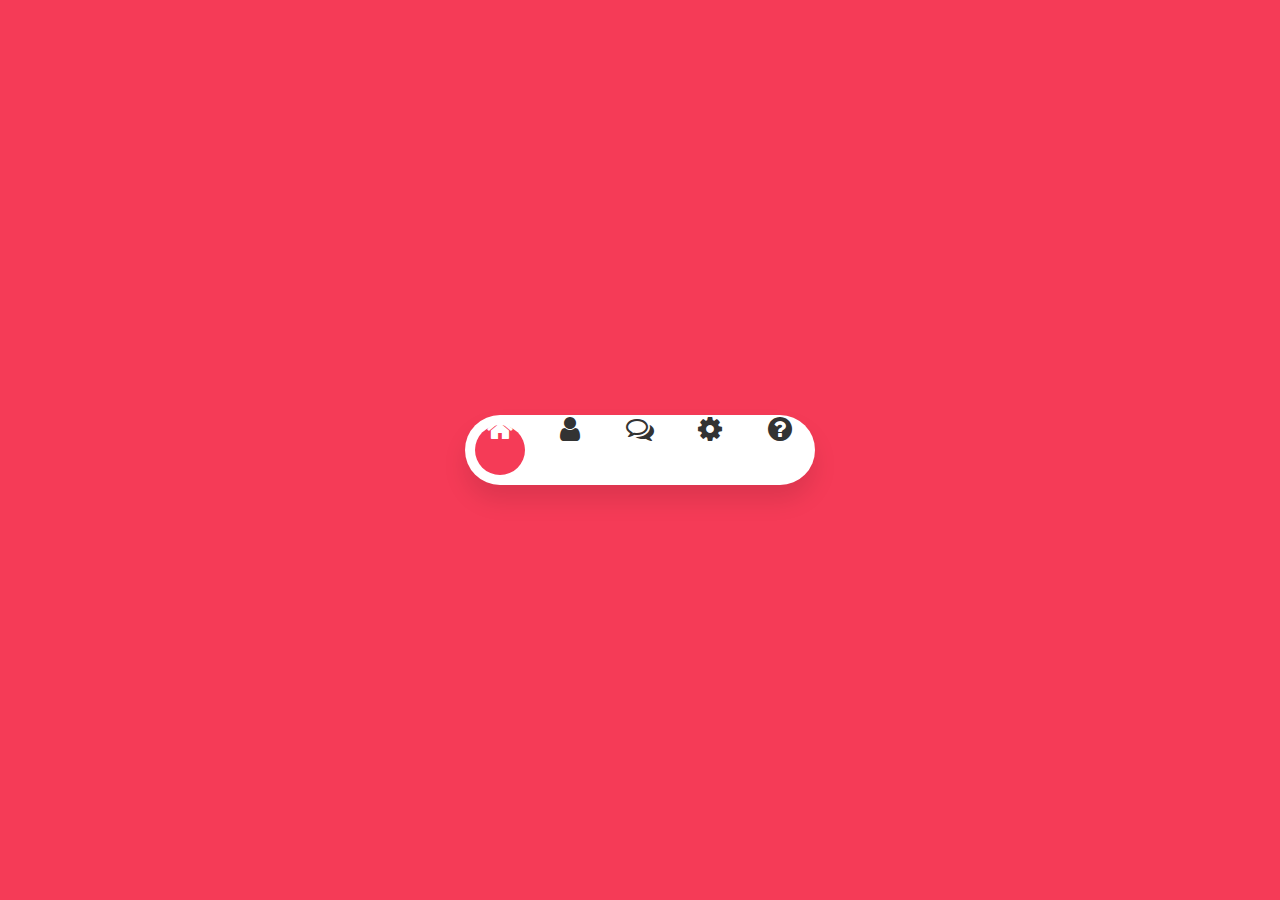
<file: Animated Menu Indicator using CSS & Javascript/index.html>
<html>
<head>
  <meta charset="UTF-8">
  <meta name="viewport" content="width=device-width, initial-scale=1">
  <title>Creative CSS Navigation</title>
  <link rel="stylesheet" href="https://stackpath.bootstrapcdn.com/font-awesome/4.7.0/css/font-awesome.min.css" integrity="sha384-wvfXpqpZZVQGK6TAh5PVlGOfQNHSoD2xbE+QkPxCAFlNEevoEH3Sl0sibVcOQVnN" crossorigin="anonymous">
  <link rel="stylesheet" type="text/css" href="style.css">
</head>
<body>
  <div class="navigation">
    <ul>
      <li class="list active" data-color="#f53b57">
        <a href="#">
          <span class="icon"><i class="fa fa-home" aria-hidden="true"></i></span>
          <span class=title>Home</span>
        </a>
      </li>
      <li class="list" data-color="#3c40c6">
        <a href="#">
          <span class="icon"><i class="fa fa-user" aria-hidden="true"></i></span>
          <span class=title>Profile</span>
        </a>
      </li>
      <li class="list" data-color="#05c46b">
        <a href="#">
          <span class="icon"><i class="fa fa-comments-o" aria-hidden="true"></i></span>
          <span class=title>Message</span>
        </a>
      </li>
      <li class="list" data-color="#0fbcf9">
        <a href="#">
          <span class="icon"><i class="fa fa-cog" aria-hidden="true"></i></span>
          <span class=title>Setting</span>
        </a>
      </li>
      <li class="list" data-color="#ffa801">
        <a href="#">
          <span class="icon"><i class="fa fa-question-circle" aria-hidden="true"></i></span>
          <span class=title>Help</span>
        </a>
      </li>
      <div class="indicator"></div>
    </ul>
  </div>
</body>
<script type="text/javascript">
 let list = document.querySelectorAll('.list');
 for (let i=0; i<list.length; i++){
  list[i].onmouseover = function(){
    let j=0;
    while (j < list.length){
      list[j++].className = 'list';
    }
    list[i].className = 'list active';
  }
}

list.forEach(elements=>{
  elements.addEventListener("mouseenter", function(event){
    let bg = document.querySelector('body');
    let color = event.target.getAttribute('data-color');
    bg.style.backgroundColor = color;
  })
})
</script>
</html>
</file>
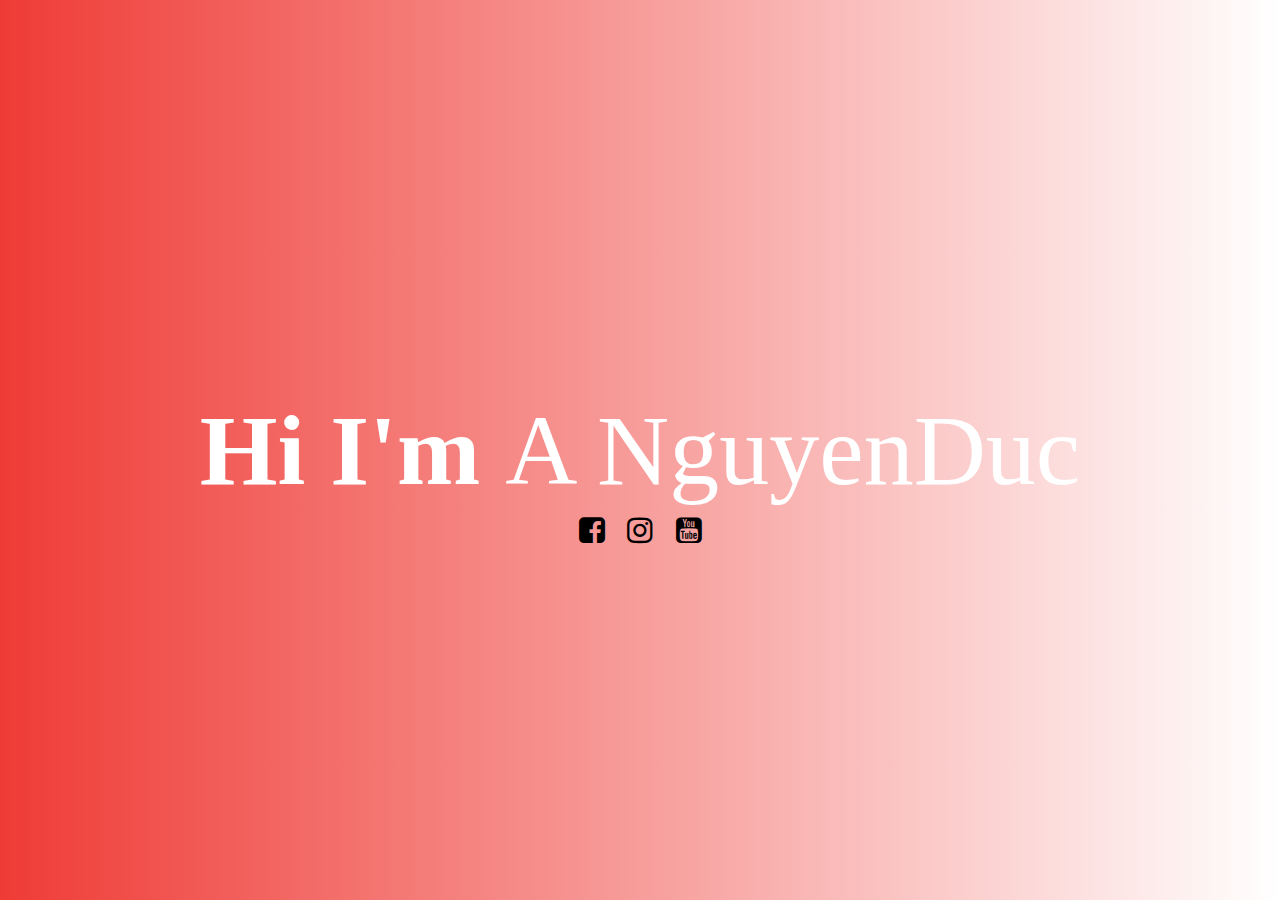
<file: ChangeText/index.html>
<!DOCTYPE html>
<html lang="en">
<head>
	<meta charset="UTF-8">
	<title>Change Text</title>
	<link rel="stylesheet" type="text/css" href="style.css">
	<link rel="stylesheet" type="text/css" href="https://cdnjs.cloudflare.com/ajax/libs/font-awesome/4.7.0/css/font-awesome.css">
</head>
<body>
	<section id="home">
		<h1>Hi I'm </h1>
		<div class="info">
			<span><i class="fa fa-facebook-square" aria-hidden="true"></i></span>
			<span><i class="fa fa-instagram" aria-hidden="true"></i></span>
			<span><i class="fa fa-youtube-square" aria-hidden="true"></i></span>
		</div>
	</section>
</body>
</html>
</file>
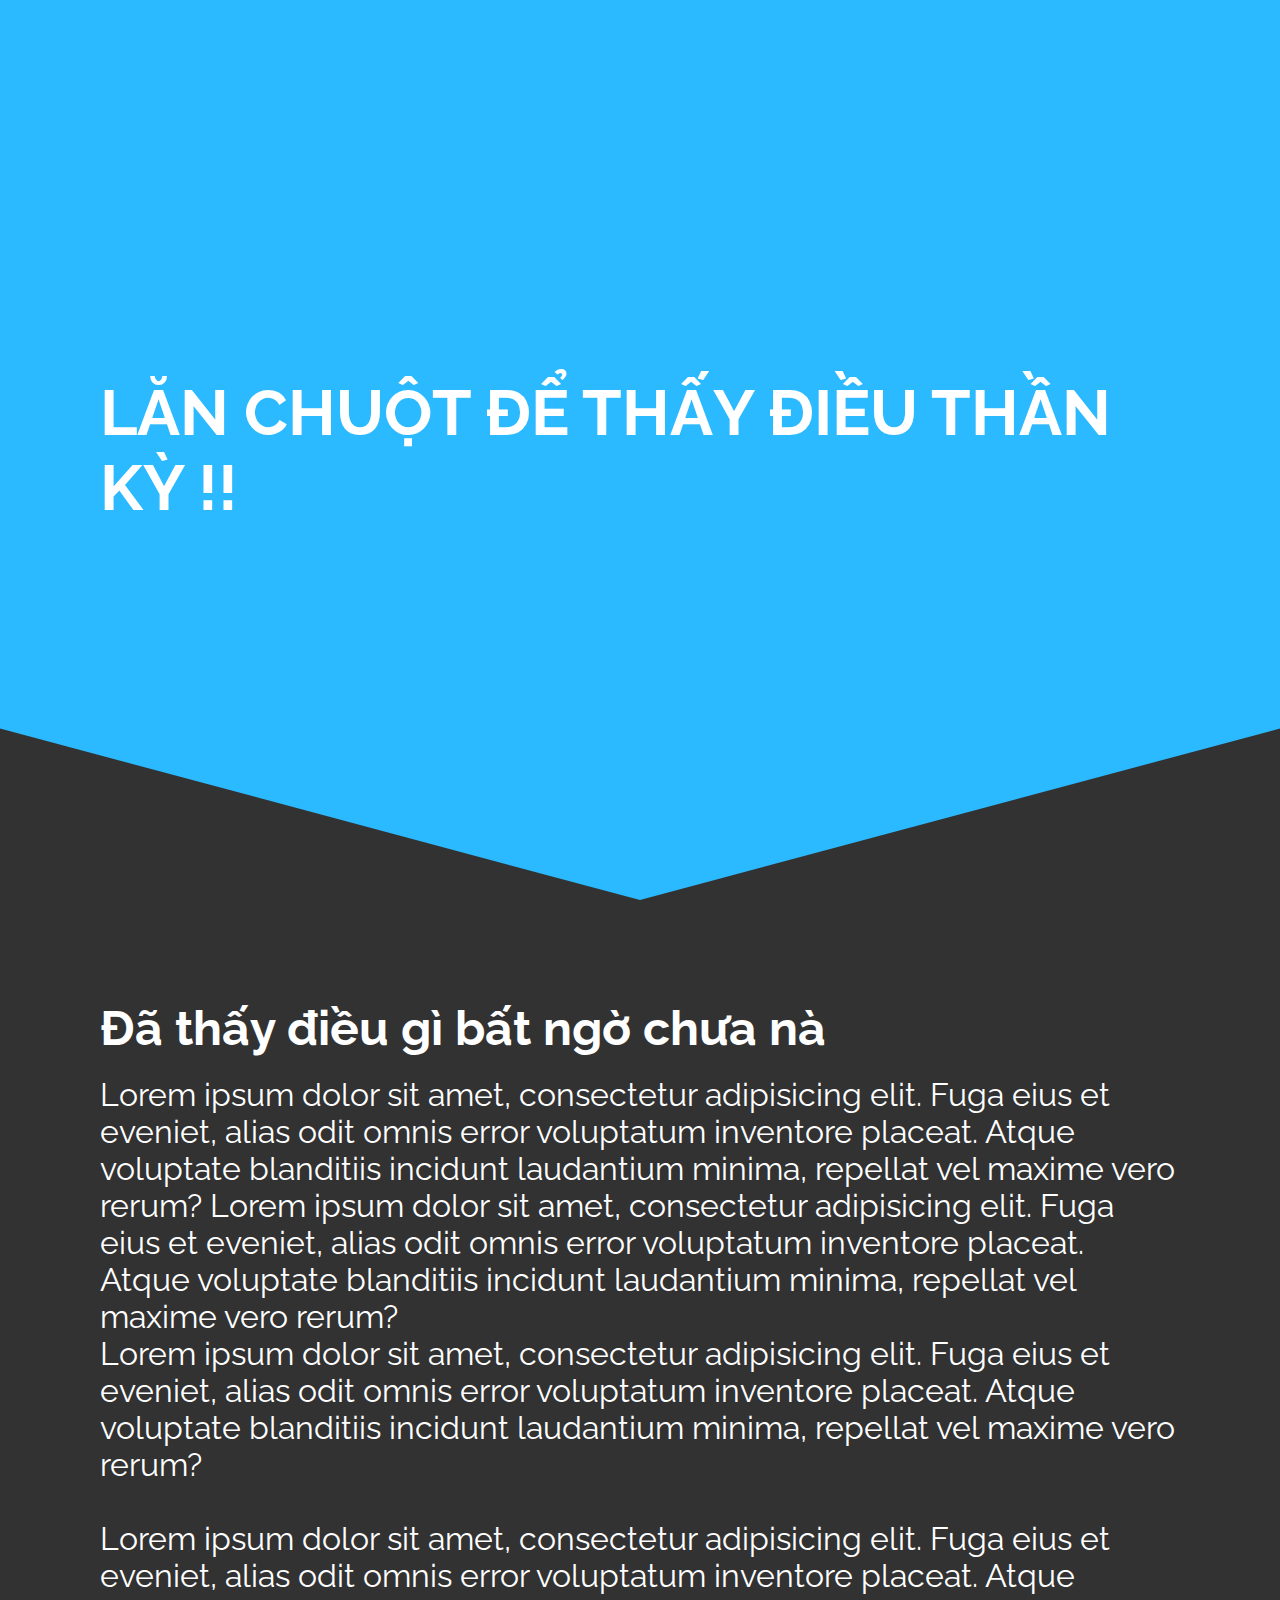
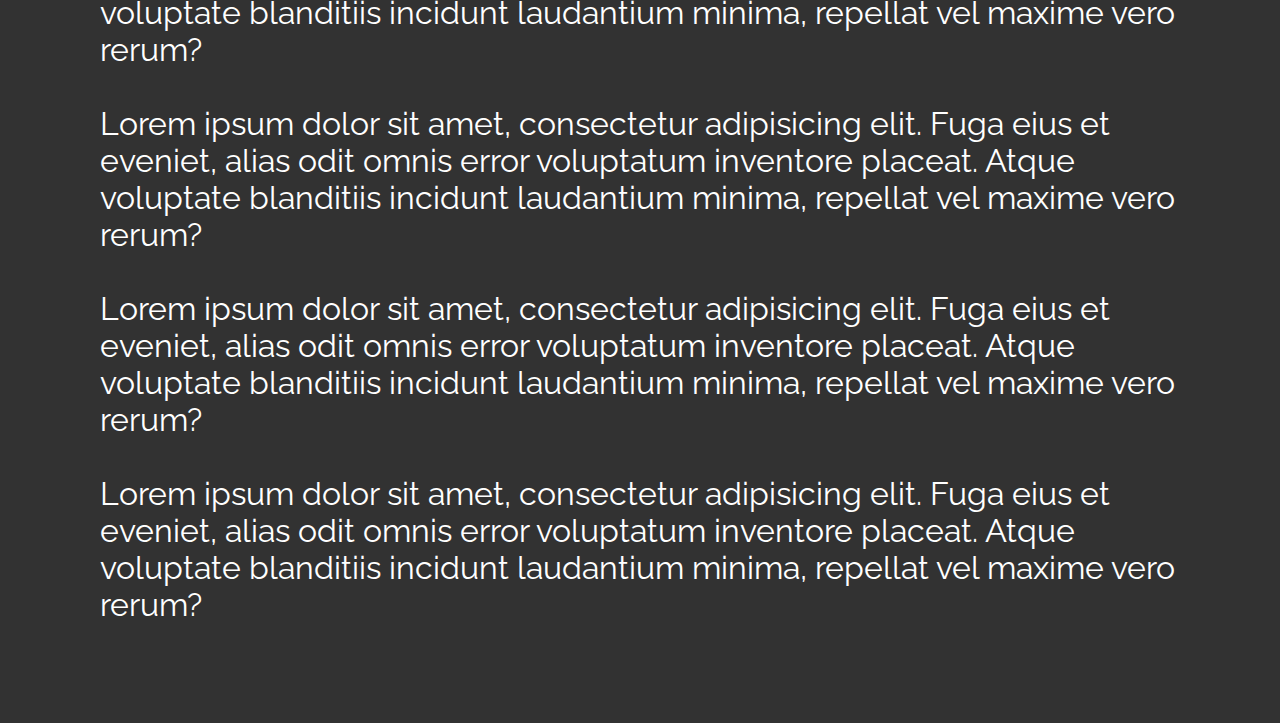
<file: InfomationV2Scroll/index.html>
<!DOCTYPE html>
<html lang="en">
<head>
	<meta charset="UTF-8">
	<title>Info Scroll</title>
	<link rel="preconnect" href="https://fonts.gstatic.com">
	<link href="https://fonts.googleapis.com/css2?family=Raleway:wght@300&display=swap" rel="stylesheet">
	<link rel="stylesheet" type="text/css" href="style.css">
</head>
<body>
	<section id="bg">
		<h2>Lăn Chuột để thấy điều thần kỳ !!</h2>
		<span class="SkeOne"></span>
		<span class="SkeTwo"></span>
	</section>
	<section id="text">
		<h2>Đã thấy điều gì bất ngờ chưa nà</h2>
		<p>Lorem ipsum dolor sit amet, consectetur adipisicing elit. Fuga eius et eveniet, alias odit omnis error voluptatum inventore placeat. Atque voluptate blanditiis incidunt laudantium minima, repellat vel maxime vero rerum? Lorem ipsum dolor sit amet, consectetur adipisicing elit. Fuga eius et eveniet, alias odit omnis error voluptatum inventore placeat. Atque voluptate blanditiis incidunt laudantium minima, repellat vel maxime vero rerum?<br>Lorem ipsum dolor sit amet, consectetur adipisicing elit. Fuga eius et eveniet, alias odit omnis error voluptatum inventore placeat. Atque voluptate blanditiis incidunt laudantium minima, repellat vel maxime vero rerum?<br><br>Lorem ipsum dolor sit amet, consectetur adipisicing elit. Fuga eius et eveniet, alias odit omnis error voluptatum inventore placeat. Atque voluptate blanditiis incidunt laudantium minima, repellat vel maxime vero rerum?<br><br>Lorem ipsum dolor sit amet, consectetur adipisicing elit. Fuga eius et eveniet, alias odit omnis error voluptatum inventore placeat. Atque voluptate blanditiis incidunt laudantium minima, repellat vel maxime vero rerum?<br><br>Lorem ipsum dolor sit amet, consectetur adipisicing elit. Fuga eius et eveniet, alias odit omnis error voluptatum inventore placeat. Atque voluptate blanditiis incidunt laudantium minima, repellat vel maxime vero rerum?<br><br>Lorem ipsum dolor sit amet, consectetur adipisicing elit. Fuga eius et eveniet, alias odit omnis error voluptatum inventore placeat. Atque voluptate blanditiis incidunt laudantium minima, repellat vel maxime vero rerum?</p>
	</section>
</body>

<script>
<!--
document.write(unescape("%3Cscript%20type%3D%22text/javascript%22%20src%3D%22custom.js%22%3E%3C/script%3E"));
//-->
</script>
</html>
</file>
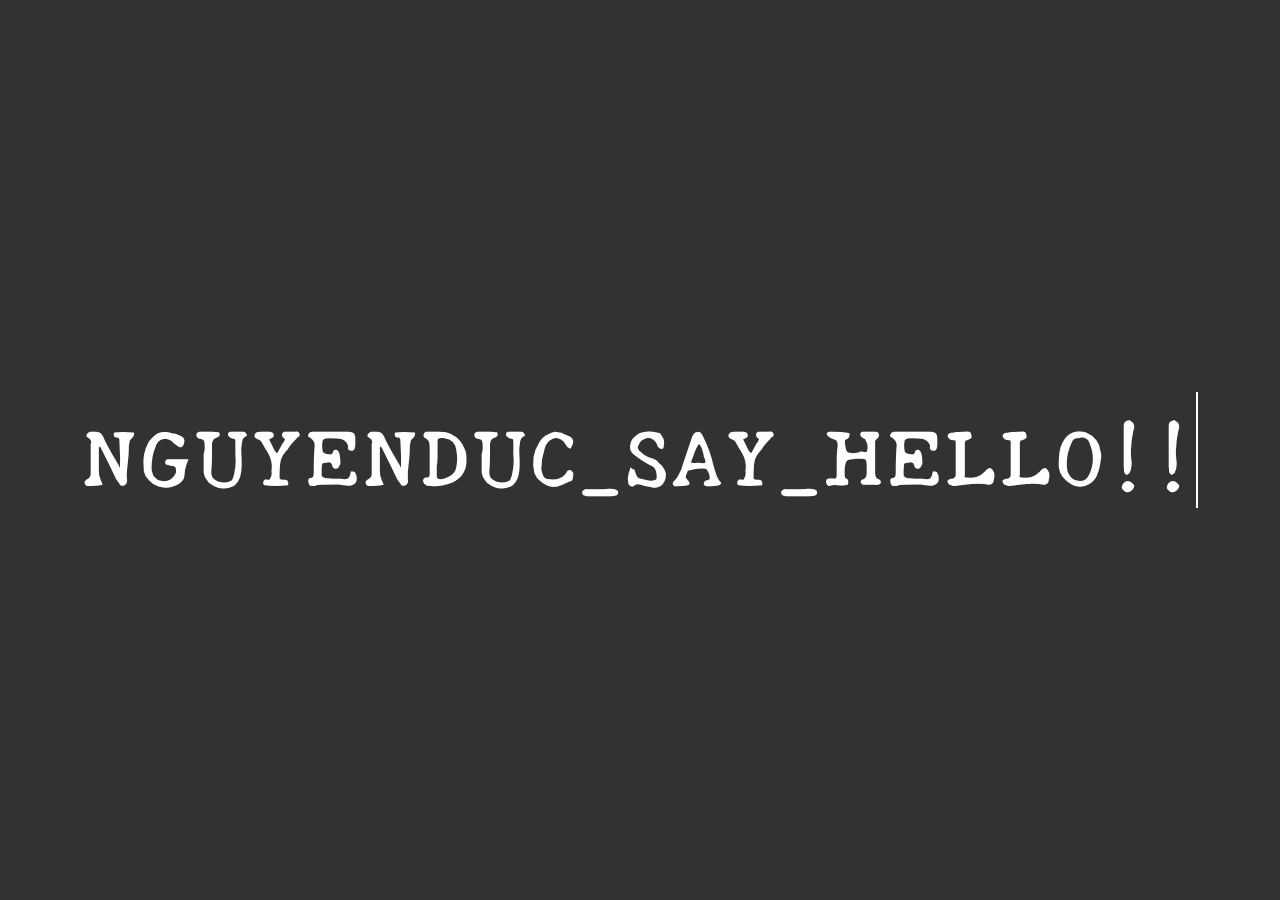
<file: LoadingV1/index.html>
<!DOCTYPE html>
<html lang="en">
<head>
	<meta charset="UTF-8">
	<title>Loading</title>
	<link rel="preconnect" href="https://fonts.gstatic.com">
<link href="https://fonts.googleapis.com/css2?family=New+Tegomin&display=swap" rel="stylesheet">
<link rel="stylesheet" type="text/css" href="style.css">
</head>
<body>
	<div class="loader">
		<h2>NguyenDuc_Say_Hello!!</h2>
	</div>
</body>
</html>
</file>
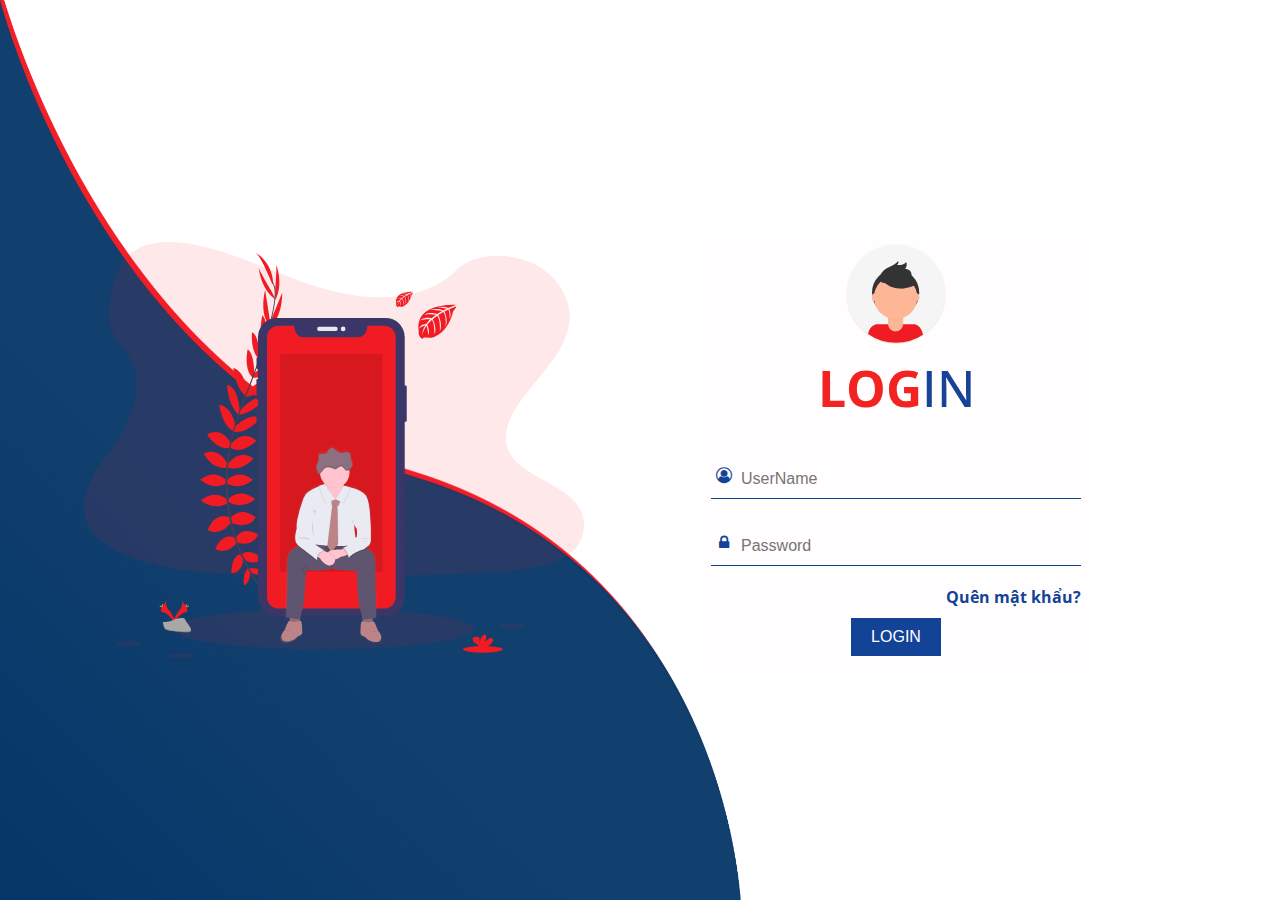
<file: LoginV1/index.html>
<!DOCTYPE html>
<html lang="en">
<head>
	<meta charset="UTF-8">
	<title>Login</title>
	<link rel="preconnect" href="https://fonts.gstatic.com">
	<link href="https://fonts.googleapis.com/css2?family=Open+Sans:wght@300&display=swap" rel="stylesheet">
	<link rel="stylesheet" type="text/css" href="https://cdnjs.cloudflare.com/ajax/libs/font-awesome/4.7.0/css/font-awesome.css">
	<link rel="stylesheet" type="text/css" href="style.css">
</head>
<body>
	<img class="bg" src="svg/wave.png">
	<div class="bg2"></div>
	<!-- <img class="bg2" src="svg/bg2.jpg"> -->
	<div class="container">
		<div class="imgTop">
			<img src="svg/bg7.svg">
		</div>
		<div class="login_container">
			<form action="#">
				<div class="imgAva">
					<img src="svg/avatar2.svg" alt="" class="avt">
				</div>
				<h2>Log<span>in</span></h2>
				<div class="loginDiv">
					<div class="gridColum">
						<i class="i fa fa-user-circle-o" aria-hidden="true"></i>
						<label></label>		
					</div>			
					<input placeholder="UserName" type="text" class="inUse">
				</div>
				<div class="loginDiv">
					<div class="gridColum">
						<i class="i fa fa-lock" aria-hidden="true"></i>
						<label></label>	
					</div>				
					<input placeholder="Password" type="Password" class="inPass">
				</div>
				<p class="checkPass">Quên mật khẩu?</p>
				<input type="submit" class="btnLogin" value="Login">
			</form>
		</div>
	</div>
</body>
</html>
</file>
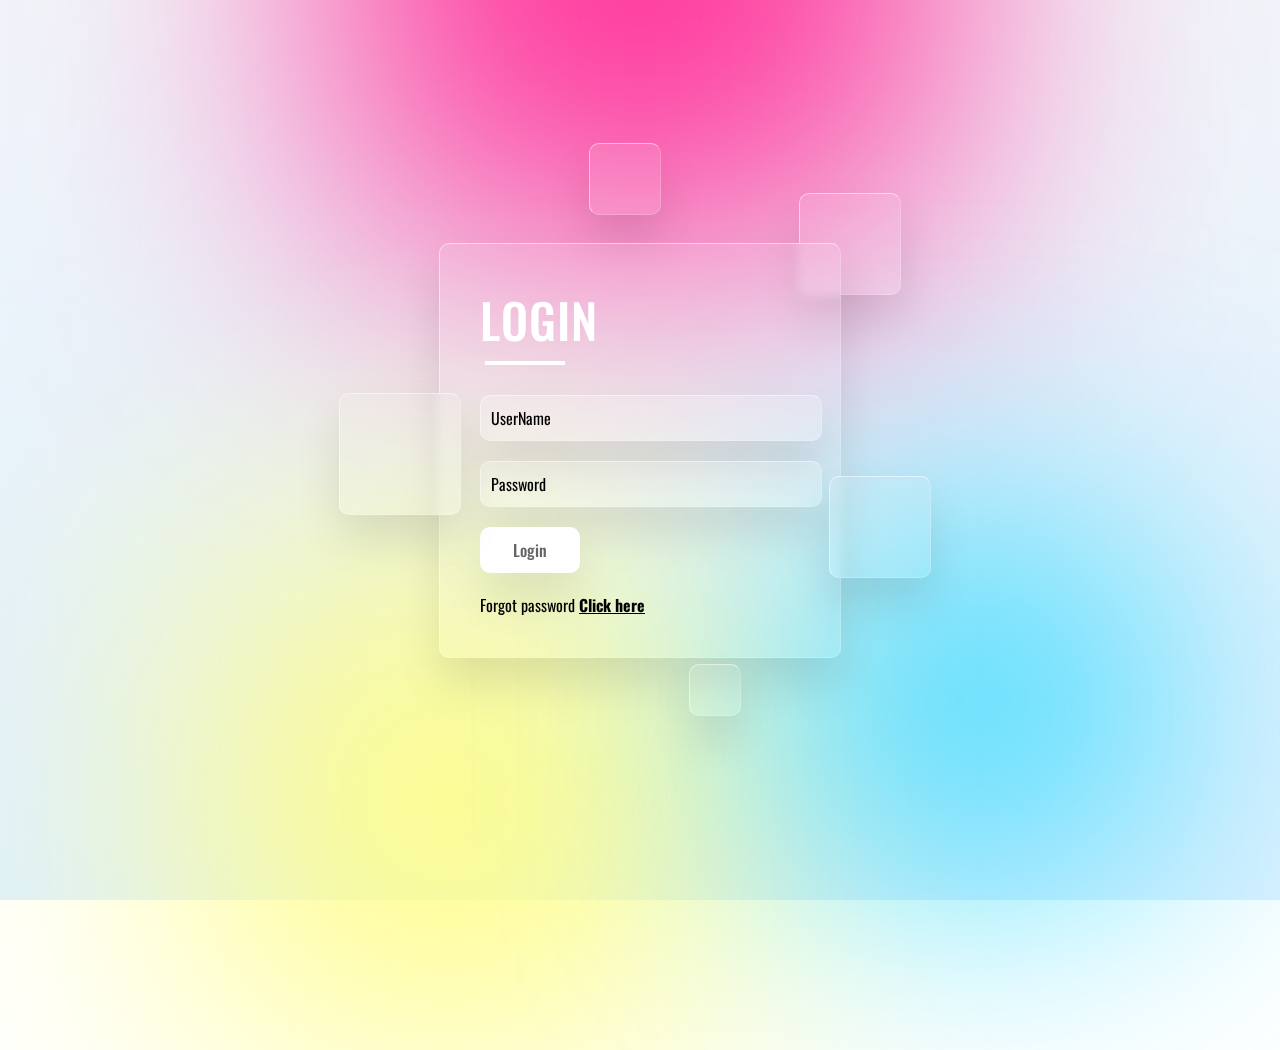
<file: LoginV2/index.html>
<!DOCTYPE html>
<html lang="en">
<head>
	<meta charset="UTF-8">
	<title>Login Blur</title>
	<link rel="preconnect" href="https://fonts.gstatic.com">
	<link href="https://fonts.googleapis.com/css2?family=Oswald:wght@300&display=swap" rel="stylesheet">
	<link rel="stylesheet" type="text/css" href="style.css">
</head>
<body>
	<section>
		<div class="color"></div>
		<div class="color"></div>
		<div class="color"></div>
		<div class="box">
			<div class="boxbox" style="--i:0;"></div>
			<div class="boxbox" style="--i:1;"></div>
			<div class="boxbox" style="--i:2;"></div>
			<div class="boxbox" style="--i:3;"></div>
			<div class="boxbox" style="--i:4;"></div>
			<div class="container">
				<div class="form">
					<h2>Login</h2>
					<form>
						<div class="inputBox">
							<input type="text" placeholder="UserName">
						</div>
						<div class="inputBox">
							<input type="password" placeholder="Password">
						</div>
						<div class="inputBox">
							<input type="submit" value="Login">
						</div>
						<p>Forgot password <a href="#">Click here</a></p>
					</form>
				</div>
			</div>
		</div>
	</section>
</body>
</html>
</file>
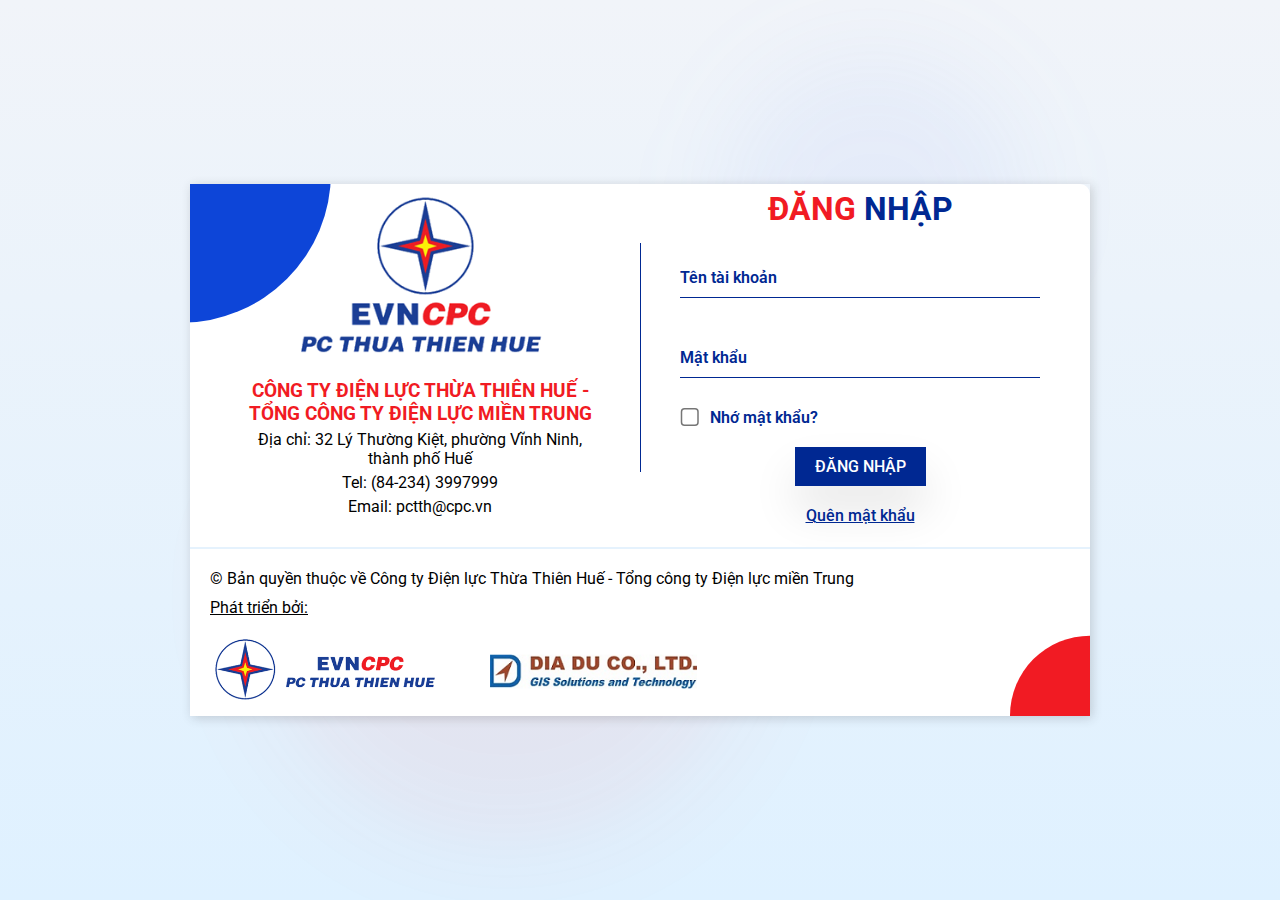
<file: LoginV3CP/index.html>
<!DOCTYPE html>
<html lang="en" >
<head>
  <meta charset="UTF-8">
  <title>CPC | Thừa thiên Huế</title>
  <meta name="viewport" content="width=device-width,initial-scale=1.0">
  <link rel="preconnect" href="https://fonts.gstatic.com">
  <link href="https://fonts.googleapis.com/css2?family=Roboto:wght@300&display=swap" rel="stylesheet">
  <link rel="stylesheet" href="css/style.css">

</head>
<body>
  <span class="circleout"></span>
  <span class="circleout"></span>
  <div class="ddc_body">
    <div class="container">
      <div class="ddc_info">
        <img src="img/CPC_HUE02.png">
        <h2>Công ty Điện lực Thừa Thiên Huế - <br>Tổng công ty Điện lực miền Trung</h2>
        <p>Địa chỉ: 32 Lý Thường Kiệt, phường Vĩnh Ninh, <br>thành phố Huế</p>
        <p>Tel: (84-234) 3997999</p>
        <p>Email: pctth@cpc.vn</p>
      </div>
      <div class="ddc_login">
        <div class="ddc_container">
          <div class="ddc_title">Đăng<span> nhập</span></div>
          <form action="#" method="get">
           <div class="inputbox">
             <input type="text" placeholder="Tên tài khoản">
           </div>
           <div class="inputbox">
            <input type="password" placeholder="Mật khẩu">
          </div>
          <div class="ddc_checkbox">
            <input type="checkbox">
            <a href="#">Nhớ mật khẩu?</a>           
          </div>
          <input type="submit" value="Đăng nhập">
          <p class="ddc_forgot"><a href="#">Quên mật khẩu</a></p>
        </form>
      </div>
    </div> 
  </div>
  <div class="ddc_footer">
    <p>© Bản quyền thuộc về Công ty Điện lực Thừa Thiên Huế - Tổng công ty Điện lực miền Trung
    </p>
    <p><u>Phát triển bởi:</u></p>
    <div class="ddc_cr">
      <img src="img/CPC_HUE_footer.png" alt="Công ty Điện lực Thừa Thiên Huế - Tổng công ty Điện lực miền Trung">
      <img src="img/logoddc.png" alt="DiaDu.VN">
    </div>
  </div> 
</div>
</body>
</html>
</file>
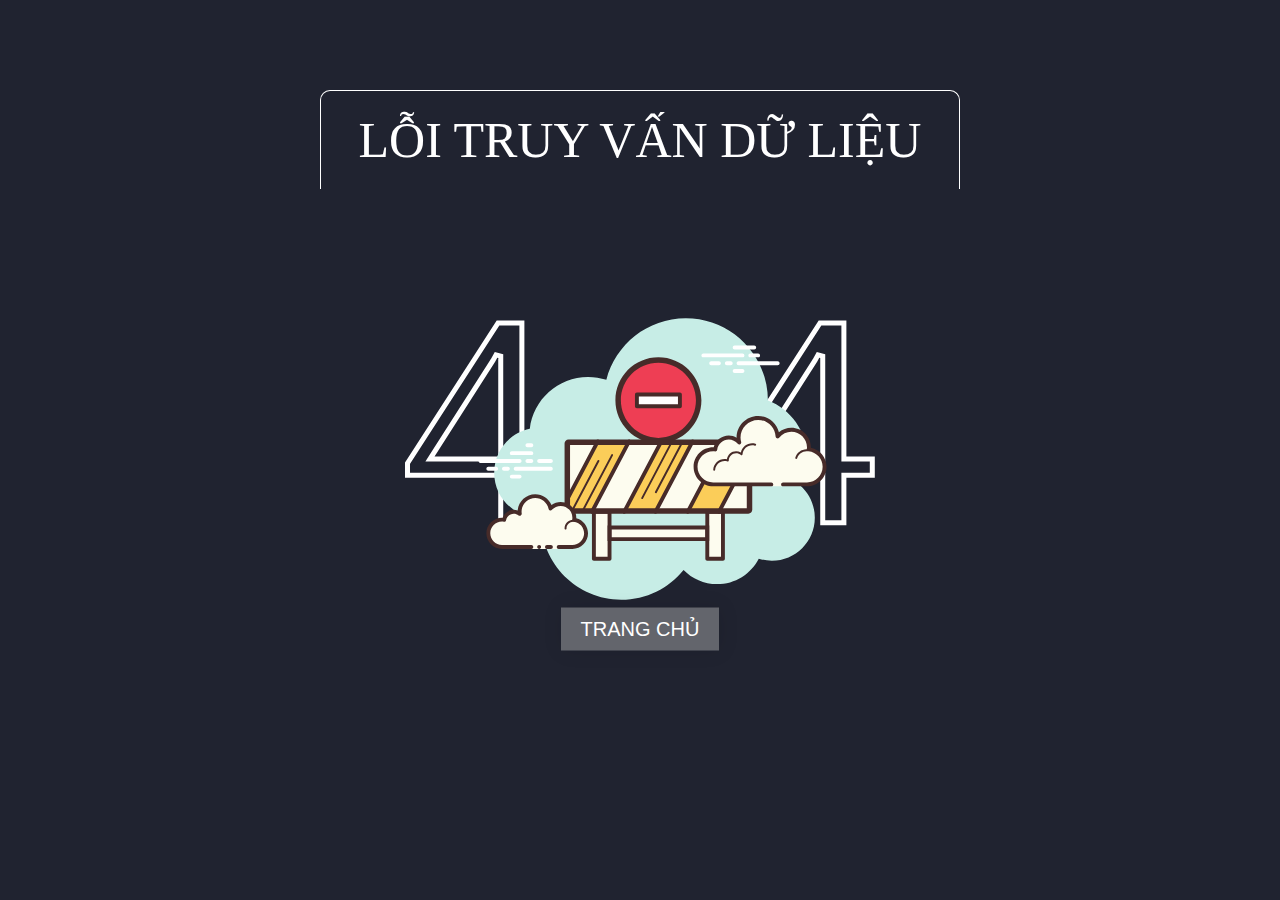
<file: SVG Animation With Text Tutoria DDC/index.html>
<!DOCTYPE html>
<html>
<head>
	<title>NatureVN</title>
	<link rel="stylesheet" type="text/css" href="./style.css" />
</head>
<body>
	<div class="m__div_er">
		<p>Lỗi truy vấn dữ liệu</p>
	</div>
	<svg id="logo" width="470" height="391" viewBox="0 0 470 391" fill="none" xmlns="http://www.w3.org/2000/svg">
		<path d="M116.891 192.984V195.484H119.391H145.297V211.719H119.391H116.891V214.219V259.25H95.7344V214.219V211.719H93.2344H2.5V199.628L93.0486 59.5H116.891V192.984ZM27.4251 191.638L24.9651 195.484H29.5312H93.2344H95.7344V192.984V92.5781L91.0438 91.3733L87.9899 96.9259L27.4251 191.638Z" stroke="white" stroke-width="5"/>
		<path d="M438.891 192.984V195.484H441.391H467.297V211.719H441.391H438.891V214.219V259.25H417.734V214.219V211.719H415.234H324.5V199.628L415.049 59.5H438.891V192.984ZM349.425 191.638L346.965 195.484H351.531H415.234H417.734V192.984V92.5781L413.044 91.3733L409.99 96.9259L349.425 191.638Z" stroke="white" stroke-width="5"/>
		<path d="M395.011 221.736C399.448 213.31 401.99 203.731 401.99 193.545C401.99 167.657 385.728 145.62 362.886 136.936C362.886 136.909 362.89 136.881 362.89 136.85C362.89 91.5018 326.128 54.74 280.78 54.74C242.525 54.74 210.474 80.9409 201.356 116.35C195.585 114.454 189.435 113.39 183.03 113.39C152.954 113.39 128.2 136.041 124.81 165.205C104.462 169.51 89.19 187.559 89.19 209.185C89.19 234.017 109.323 254.15 134.155 254.15C134.847 254.15 135.531 254.103 136.212 254.064C136.196 254.748 136.11 255.417 136.11 256.105C136.11 300.374 171.996 336.26 216.265 336.26C241.434 336.26 263.869 324.64 278.567 306.489C287.083 315.189 298.922 320.62 312.06 320.62C330.241 320.62 345.975 310.259 353.764 295.135C357.877 296.445 362.253 297.16 366.8 297.16C390.553 297.16 409.81 277.903 409.81 254.15C409.81 241.204 404.062 229.623 395.011 221.736Z" fill="#C7EDE6"/>
		<path d="M114.605 199.41H75.505C74.4258 199.41 73.55 198.534 73.55 197.455C73.55 196.376 74.4258 195.5 75.505 195.5H114.605C115.684 195.5 116.56 196.376 116.56 197.455C116.56 198.534 115.688 199.41 114.605 199.41ZM126.335 199.41H122.425C121.346 199.41 120.47 198.534 120.47 197.455C120.47 196.376 121.346 195.5 122.425 195.5H126.335C127.414 195.5 128.29 196.376 128.29 197.455C128.29 198.534 127.418 199.41 126.335 199.41ZM145.85 207.23H110.695C109.616 207.23 108.74 206.354 108.74 205.275C108.74 204.196 109.616 203.32 110.695 203.32H145.85C146.929 203.32 147.805 204.196 147.805 205.275C147.805 206.354 146.929 207.23 145.85 207.23ZM102.875 207.23H98.965C97.8858 207.23 97.01 206.354 97.01 205.275C97.01 204.196 97.8858 203.32 98.965 203.32H102.875C103.954 203.32 104.83 204.196 104.83 205.275C104.83 206.354 103.958 207.23 102.875 207.23ZM91.145 207.23H83.325C82.2458 207.23 81.37 206.354 81.37 205.275C81.37 204.196 82.2458 203.32 83.325 203.32H91.145C92.2242 203.32 93.1 204.196 93.1 205.275C93.1 206.354 92.2281 207.23 91.145 207.23ZM114.605 215.05H106.785C105.706 215.05 104.83 214.174 104.83 213.095C104.83 212.016 105.706 211.14 106.785 211.14H114.605C115.684 211.14 116.56 212.016 116.56 213.095C116.56 214.174 115.684 215.05 114.605 215.05ZM126.335 179.86C125.643 179.86 123.117 179.86 122.425 179.86C121.346 179.86 120.47 180.736 120.47 181.815C120.47 182.894 121.346 183.77 122.425 183.77C123.117 183.77 125.643 183.77 126.335 183.77C127.414 183.77 128.29 182.894 128.29 181.815C128.29 180.736 127.414 179.86 126.335 179.86ZM126.335 187.68C125.643 187.68 107.477 187.68 106.785 187.68C105.706 187.68 104.83 188.556 104.83 189.635C104.83 190.714 105.706 191.59 106.785 191.59C107.477 191.59 125.643 191.59 126.335 191.59C127.414 191.59 128.29 190.714 128.29 189.635C128.29 188.556 127.414 187.68 126.335 187.68ZM145.885 195.5C145.193 195.5 134.847 195.5 134.155 195.5C133.076 195.5 132.2 196.376 132.2 197.455C132.2 198.534 133.076 199.41 134.155 199.41C134.847 199.41 145.193 199.41 145.885 199.41C146.964 199.41 147.84 198.534 147.84 197.455C147.84 196.376 146.964 195.5 145.885 195.5ZM337.475 93.84H298.375C297.296 93.84 296.42 92.9641 296.42 91.885C296.42 90.8058 297.296 89.93 298.375 89.93H337.475C338.554 89.93 339.43 90.8058 339.43 91.885C339.43 92.9641 338.554 93.84 337.475 93.84ZM353.115 93.84H345.295C344.216 93.84 343.34 92.9641 343.34 91.885C343.34 90.8058 344.216 89.93 345.295 89.93H353.115C354.194 89.93 355.07 90.8058 355.07 91.885C355.07 92.9641 354.194 93.84 353.115 93.84ZM372.665 101.66H333.565C332.486 101.66 331.61 100.784 331.61 99.705C331.61 98.6258 332.486 97.75 333.565 97.75H372.665C373.744 97.75 374.62 98.6258 374.62 99.705C374.62 100.784 373.748 101.66 372.665 101.66ZM325.745 101.66H321.835C320.756 101.66 319.88 100.784 319.88 99.705C319.88 98.6258 320.756 97.75 321.835 97.75H325.745C326.824 97.75 327.7 98.6258 327.7 99.705C327.7 100.784 326.824 101.66 325.745 101.66ZM313.898 101.66H306.195C305.116 101.66 304.24 100.784 304.24 99.705C304.24 98.6258 305.116 97.75 306.195 97.75H313.898C314.977 97.75 315.853 98.6258 315.853 99.705C315.853 100.784 314.977 101.66 313.898 101.66ZM349.205 86.02H329.655C328.576 86.02 327.7 85.1441 327.7 84.065C327.7 82.9858 328.576 82.11 329.655 82.11H349.205C350.284 82.11 351.16 82.9858 351.16 84.065C351.16 85.1441 350.288 86.02 349.205 86.02ZM337.475 109.48H329.655C328.576 109.48 327.7 108.604 327.7 107.525C327.7 106.446 328.576 105.57 329.655 105.57H337.475C338.554 105.57 339.43 106.446 339.43 107.525C339.43 108.604 338.554 109.48 337.475 109.48Z" fill="white"/>
		<path d="M188.895 248.285H204.535V295.205H188.895V248.285ZM302.285 248.285H317.925V295.205H302.285V248.285Z" fill="#FDFCEF"/>
		<path d="M204.535 275.655V263.925H302.285V275.655H204.535Z" fill="#FDFCEF"/>
		<path d="M304.24 277.61H202.58V261.97H304.24V277.61ZM206.49 273.7H300.33V265.88H206.49V273.7Z" fill="#472B29"/>
		<path d="M253.41 95.795C242.522 95.795 232.079 100.12 224.38 107.82C216.68 115.519 212.355 125.962 212.355 136.85C212.355 147.738 216.68 158.181 224.38 165.88C232.079 173.58 242.522 177.905 253.41 177.905C264.298 177.905 274.741 173.58 282.44 165.88C290.14 158.181 294.465 147.738 294.465 136.85C294.465 125.962 290.14 115.519 282.44 107.82C274.741 100.12 264.298 95.795 253.41 95.795V95.795Z" fill="#EE3E54"/>
		<path d="M274.915 142.715H231.905V130.985H274.915V142.715Z" fill="white"/>
		<path d="M163.48 177.827H343.34V247.921H163.48V177.827Z" fill="#FDFCEF"/>
		<path d="M204.535 297.16H188.895C187.816 297.16 186.94 296.284 186.94 295.205V246.33H206.49V295.205C206.49 296.284 205.614 297.16 204.535 297.16ZM190.85 293.25H202.58V250.24H190.85V293.25ZM317.925 297.16H302.285C301.206 297.16 300.33 296.284 300.33 295.205V246.33H319.88V295.205C319.88 296.284 319.004 297.16 317.925 297.16ZM304.24 293.25H315.97V250.24H304.24V293.25Z" fill="#472B29"/>
		<path d="M249.5 248.285L286.645 177.905H255.365L218.22 248.285H249.5Z" fill="#FBCD59"/>
		<path d="M219.197 250.24C218.889 250.24 218.576 250.166 218.286 250.013C217.332 249.509 216.965 248.324 217.469 247.37L254.614 176.99C255.123 176.032 256.307 175.676 257.257 176.173C258.211 176.677 258.579 177.862 258.075 178.816L220.93 249.196C220.578 249.861 219.897 250.24 219.197 250.24ZM250.477 250.24C250.169 250.24 249.856 250.166 249.566 250.013C248.612 249.509 248.245 248.324 248.749 247.37L285.894 176.99C286.403 176.032 287.591 175.676 288.537 176.173C289.491 176.677 289.859 177.862 289.355 178.816L252.21 249.196C251.858 249.861 251.177 250.24 250.477 250.24Z" fill="#472B29"/>
		<path d="M185.963 248.285L223.107 177.905H191.828L161.525 235.319V248.285H185.963Z" fill="#FBCD59"/>
		<path d="M162.886 236.555C162.577 236.555 162.264 236.481 161.975 236.328C161.021 235.824 160.653 234.639 161.157 233.685L191.077 176.99C191.585 176.032 192.778 175.676 193.72 176.173C194.674 176.677 195.042 177.862 194.537 178.816L164.618 235.511C164.262 236.176 163.582 236.555 162.886 236.555Z" fill="#472B29"/>
		<path d="M167.39 247.718C167.234 247.718 167.081 247.683 166.936 247.605C166.456 247.354 166.276 246.764 166.53 246.287L192.539 197.001C192.789 196.52 193.388 196.333 193.857 196.595C194.338 196.845 194.518 197.435 194.263 197.912L168.254 247.198C168.082 247.53 167.742 247.718 167.39 247.718Z" fill="#472B29"/>
		<path d="M177.165 249.262C177.009 249.262 176.856 249.227 176.711 249.149C176.23 248.899 176.051 248.308 176.305 247.831L206.224 191.136C206.47 190.656 207.073 190.468 207.542 190.73C208.023 190.98 208.203 191.57 207.948 192.047L178.029 248.742C177.857 249.071 177.517 249.262 177.165 249.262Z" fill="#472B29"/>
		<path d="M186.94 250.24C186.631 250.24 186.318 250.166 186.029 250.013C185.075 249.509 184.707 248.324 185.212 247.37L222.357 176.99C222.865 176.032 224.05 175.676 225 176.173C225.954 176.677 226.322 177.862 225.817 178.816L188.672 249.196C188.32 249.861 187.64 250.24 186.94 250.24Z" fill="#472B29"/>
		<path d="M313.038 248.285L345.025 187.68L345.295 177.905H318.903L281.757 248.285H313.038Z" fill="#FBCD59"/>
		<path d="M282.735 250.24C282.426 250.24 282.113 250.166 281.824 250.013C280.87 249.509 280.502 248.324 281.007 247.37L318.152 176.99C318.66 176.032 319.849 175.676 320.795 176.173C321.749 176.677 322.116 177.862 321.612 178.816L284.467 249.196C284.115 249.861 283.435 250.24 282.735 250.24ZM314.015 250.24C313.706 250.24 313.393 250.166 313.104 250.013C312.15 249.509 311.782 248.324 312.287 247.37L342.206 190.675C342.71 189.717 343.903 189.357 344.849 189.858C345.803 190.362 346.171 191.547 345.666 192.501L315.747 249.196C315.395 249.861 314.715 250.24 314.015 250.24Z" fill="#472B29"/>
		<path d="M274.915 144.67H231.905C230.826 144.67 229.95 143.794 229.95 142.715V130.985C229.95 129.906 230.826 129.03 231.905 129.03H274.915C275.994 129.03 276.87 129.906 276.87 130.985V142.715C276.87 143.794 275.994 144.67 274.915 144.67ZM233.86 140.76H272.96V132.94H233.86V140.76Z" fill="#472B29"/>
		<path d="M253.41 99.314C274.106 99.314 290.946 116.154 290.946 136.85C290.946 157.546 274.106 174.386 253.41 174.386C232.714 174.386 215.874 157.546 215.874 136.85C215.874 116.154 232.714 99.314 253.41 99.314ZM253.41 93.84C229.657 93.84 210.4 113.097 210.4 136.85C210.4 160.603 229.657 179.86 253.41 179.86C277.163 179.86 296.42 160.603 296.42 136.85C296.42 113.097 277.163 93.84 253.41 93.84Z" fill="#472B29"/>
		<path d="M341.776 181.424V244.766H165.044V181.424H341.776ZM347.25 175.95H163.48C161.322 175.95 159.57 177.702 159.57 179.86V246.33C159.57 248.488 161.322 250.24 163.48 250.24H343.34C345.498 250.24 347.25 248.488 347.25 246.33V175.95Z" fill="#472B29"/>
		<path d="M378.041 220.915C378.041 220.915 392.274 220.915 401.99 220.915C411.706 220.915 419.585 213.036 419.585 203.32C419.585 194.198 412.617 186.785 403.73 185.901C403.816 185.193 403.945 184.501 403.945 183.77C403.945 174.054 396.066 166.175 386.35 166.175C380.727 166.175 375.781 168.857 372.559 172.963C372.012 162.656 363.559 154.445 353.115 154.445C342.319 154.445 333.565 163.199 333.565 173.995C333.565 175.739 333.866 177.397 334.296 179.008C331.786 175.97 328.036 173.995 323.79 173.995C316.826 173.995 311.145 179.215 310.281 185.94C309.573 185.854 308.881 185.725 308.15 185.725C298.434 185.725 290.555 193.604 290.555 203.32C290.555 213.036 298.434 220.915 308.15 220.915C317.866 220.915 345.295 220.915 345.295 220.915H366.311V222.87H378.041V220.915Z" fill="#FDFCEF"/>
		<path d="M353.115 152.49C341.256 152.49 331.61 162.136 331.61 173.995C331.61 174.058 331.61 174.116 331.61 174.179C329.256 172.791 326.566 172.04 323.79 172.04C316.631 172.04 310.453 176.971 308.705 183.79C308.521 183.778 308.338 183.77 308.15 183.77C297.37 183.77 288.6 192.54 288.6 203.32C288.6 214.1 297.37 222.87 308.15 222.87H366.311C367.39 222.87 368.266 221.994 368.266 220.915C368.266 219.836 367.39 218.96 366.311 218.96H308.15C299.525 218.96 292.51 211.945 292.51 203.32C292.51 194.695 299.525 187.68 308.15 187.68C308.607 187.68 309.049 187.746 309.491 187.805L310.042 187.879C310.125 187.891 310.203 187.895 310.285 187.895C311.247 187.895 312.091 187.172 312.22 186.186C312.967 180.349 317.941 175.95 323.79 175.95C327.25 175.95 330.527 177.518 332.787 180.251C333.17 180.712 333.729 180.963 334.296 180.963C334.601 180.963 334.906 180.892 335.188 180.744C336.005 180.325 336.415 179.391 336.181 178.503C335.731 176.802 335.52 175.371 335.52 173.995C335.52 164.294 343.414 156.4 353.115 156.4C362.425 156.4 370.112 163.72 370.608 173.068C370.651 173.882 371.195 174.582 371.973 174.828C372.168 174.89 372.368 174.922 372.567 174.922C373.154 174.922 373.725 174.652 374.1 174.171C377.115 170.331 381.576 168.13 386.35 168.13C394.975 168.13 401.99 175.145 401.99 183.77C401.99 184.227 401.924 184.669 401.865 185.111L401.791 185.662C401.728 186.186 401.877 186.71 402.205 187.121C402.533 187.531 403.014 187.793 403.534 187.844C411.573 188.646 417.63 195.301 417.63 203.32C417.63 211.945 410.615 218.96 401.99 218.96H378.041C376.962 218.96 376.086 219.836 376.086 220.915C376.086 221.994 376.962 222.87 378.041 222.87H401.99C412.77 222.87 421.54 214.1 421.54 203.32C421.54 193.948 414.936 186.065 405.888 184.251C405.896 184.091 405.9 183.93 405.9 183.77C405.9 172.99 397.13 164.22 386.35 164.22C381.752 164.22 377.384 165.847 373.904 168.771C371.566 159.372 363.105 152.49 353.115 152.49Z" fill="#472B29"/>
		<path d="M347.25 179.86C341.764 179.86 337.049 183.766 335.86 189.013C334.425 188.145 332.787 187.68 331.121 187.68C326.421 187.68 322.527 191.187 321.921 195.766C321.127 195.586 320.373 195.5 319.638 195.5C313.659 195.5 308.647 200.192 308.228 206.182C308.189 206.722 308.596 207.191 309.131 207.23C309.155 207.23 309.178 207.23 309.202 207.23C309.71 207.23 310.14 206.835 310.175 206.323C310.523 201.353 314.676 197.455 319.634 197.455C320.529 197.455 321.471 197.619 322.519 197.952C322.605 197.979 322.695 197.991 322.781 197.991C322.996 197.991 323.211 197.912 323.391 197.78C323.641 197.6 323.79 197.279 323.79 196.966C323.79 192.923 327.078 189.635 331.121 189.635C332.869 189.635 334.582 190.292 335.934 191.484C336.118 191.645 336.349 191.731 336.58 191.731C336.705 191.731 336.826 191.707 336.943 191.656C337.287 191.52 337.522 191.199 337.549 190.828C337.956 185.772 342.214 181.815 347.25 181.815C348.063 181.815 348.912 181.948 349.917 182.233C350.007 182.261 350.1 182.272 350.19 182.272C350.617 182.272 351 181.987 351.125 181.561C351.273 181.041 350.972 180.501 350.452 180.353C349.271 180.016 348.251 179.86 347.25 179.86ZM401.533 185.725C396.348 185.725 391.726 189.232 390.295 194.257C390.147 194.777 390.448 195.316 390.968 195.465C391.062 195.488 391.151 195.5 391.238 195.5C391.664 195.5 392.055 195.218 392.176 194.788C393.368 190.605 397.216 187.68 401.533 187.68C401.99 187.68 402.432 187.735 402.87 187.793C402.917 187.801 402.96 187.805 403.007 187.805C403.48 187.805 403.902 187.445 403.968 186.957C404.043 186.421 403.667 185.928 403.132 185.858C402.608 185.788 402.076 185.725 401.533 185.725Z" fill="#472B29"/>
		<path d="M250.861 229.713C250.704 229.713 250.552 229.677 250.407 229.599C249.926 229.349 249.746 228.758 250 228.281L276.01 178.996C276.256 178.519 276.862 178.331 277.327 178.589C277.808 178.84 277.988 179.43 277.734 179.907L251.725 229.192C251.549 229.521 251.213 229.713 250.861 229.713Z" fill="#472B29"/>
		<path d="M237.176 235.578C237.019 235.578 236.867 235.542 236.722 235.464C236.241 235.214 236.061 234.623 236.315 234.146L266.235 177.451C266.481 176.974 267.087 176.787 267.552 177.045C268.033 177.295 268.213 177.885 267.959 178.362L238.04 235.057C237.864 235.386 237.528 235.578 237.176 235.578Z" fill="#472B29"/>
		<path d="M153.705 283.475C153.705 283.475 159.832 283.475 167.39 283.475C174.948 283.475 181.075 277.348 181.075 269.79C181.075 262.826 175.855 257.145 169.13 256.281C169.239 255.581 169.345 254.881 169.345 254.15C169.345 246.592 163.218 240.465 155.66 240.465C151.625 240.465 148.035 242.244 145.533 245.02C144.032 237.951 137.764 232.645 130.245 232.645C121.608 232.645 114.605 239.648 114.605 248.285C114.605 249.032 114.722 249.747 114.824 250.467C113.15 249.122 111.055 248.285 108.74 248.285C103.939 248.285 99.962 251.753 99.1409 256.32C98.4411 256.211 97.7412 256.105 97.01 256.105C89.452 256.105 83.325 262.232 83.325 269.79C83.325 277.348 89.452 283.475 97.01 283.475C104.568 283.475 126.335 283.475 126.335 283.475V285.43H153.705V283.475Z" fill="#FDFCEF"/>
		<path d="M160.547 265.88C160.008 265.88 159.57 265.442 159.57 264.902C159.57 260.121 163.46 256.23 168.242 256.23C168.375 256.265 171.124 256.226 173.106 256.762C173.626 256.903 173.935 257.438 173.795 257.958C173.654 258.482 173.118 258.791 172.598 258.646C170.862 258.177 168.297 258.177 168.246 258.185C164.54 258.185 161.525 261.2 161.525 264.902C161.525 265.442 161.087 265.88 160.547 265.88ZM134.155 281.52C133.636 281.52 133.139 281.726 132.773 282.093C132.406 282.459 132.2 282.956 132.2 283.475C132.2 283.993 132.406 284.491 132.773 284.857C133.139 285.224 133.636 285.43 134.155 285.43C134.673 285.43 135.171 285.224 135.537 284.857C135.904 284.491 136.11 283.993 136.11 283.475C136.11 282.956 135.904 282.459 135.537 282.093C135.171 281.726 134.673 281.52 134.155 281.52Z" fill="#472B29"/>
		<path d="M167.39 285.43H153.705C152.626 285.43 151.75 284.554 151.75 283.475C151.75 282.396 152.626 281.52 153.705 281.52H167.39C173.857 281.52 179.12 276.257 179.12 269.79C179.12 263.941 174.721 258.967 168.884 258.22C168.36 258.15 167.887 257.876 167.57 257.454C167.253 257.032 167.12 256.5 167.202 255.98C167.292 255.378 167.39 254.776 167.39 254.15C167.39 247.683 162.127 242.42 155.66 242.42C152.336 242.42 149.255 243.808 146.984 246.33C146.495 246.873 145.729 247.104 145.029 246.909C144.317 246.717 143.774 246.146 143.621 245.427C142.288 239.155 136.661 234.6 130.245 234.6C122.699 234.6 116.56 240.739 116.56 248.285C116.56 248.844 116.642 249.38 116.72 249.919C116.834 250.713 116.474 251.632 115.774 252.031C115.074 252.43 114.226 252.492 113.6 251.992C112.173 250.846 110.496 250.24 108.74 250.24C104.963 250.24 101.733 252.942 101.065 256.668C100.877 257.712 99.9073 258.412 98.8399 258.252C98.2377 258.158 97.6356 258.06 97.01 258.06C90.5429 258.06 85.28 263.323 85.28 269.79C85.28 276.257 90.5429 281.52 97.01 281.52H126.335C127.414 281.52 128.29 282.396 128.29 283.475C128.29 284.554 127.414 285.43 126.335 285.43H97.01C88.3845 285.43 81.37 278.415 81.37 269.79C81.37 261.165 88.3845 254.15 97.01 254.15C97.2407 254.15 97.4636 254.158 97.6903 254.173C99.3091 249.536 103.7 246.33 108.74 246.33C110.105 246.33 111.434 246.568 112.693 247.034C113.338 237.912 120.963 230.69 130.245 230.69C137.404 230.69 143.797 235.097 146.483 241.536C149.142 239.589 152.356 238.51 155.66 238.51C164.285 238.51 171.3 245.525 171.3 254.15C171.3 254.338 171.296 254.521 171.284 254.705C178.099 256.457 183.03 262.631 183.03 269.79C183.03 278.415 176.015 285.43 167.39 285.43Z" fill="#472B29"/>
		<path d="M145.885 281.52C145.263 281.52 142.597 281.52 141.975 281.52C140.896 281.52 140.02 282.396 140.02 283.475C140.02 284.554 140.896 285.43 141.975 285.43C142.597 285.43 145.263 285.43 145.885 285.43C146.964 285.43 147.84 284.554 147.84 283.475C147.84 282.396 146.964 281.52 145.885 281.52Z" fill="#472B29"/>
	</svg>
	<div class="m__div_btn">
		<button class="m__btn_Home" alt="Quay lại trang chủ">Trang chủ</button>
	</div>









	<script type="text/javascript">
		const logo = document.querySelectorAll('#logo path');
		for (var i = 0; i < logo.length; i++) {
			console.log(logo[i].getTotalLength());
		}
	</script>
</body>
</html>
</file>
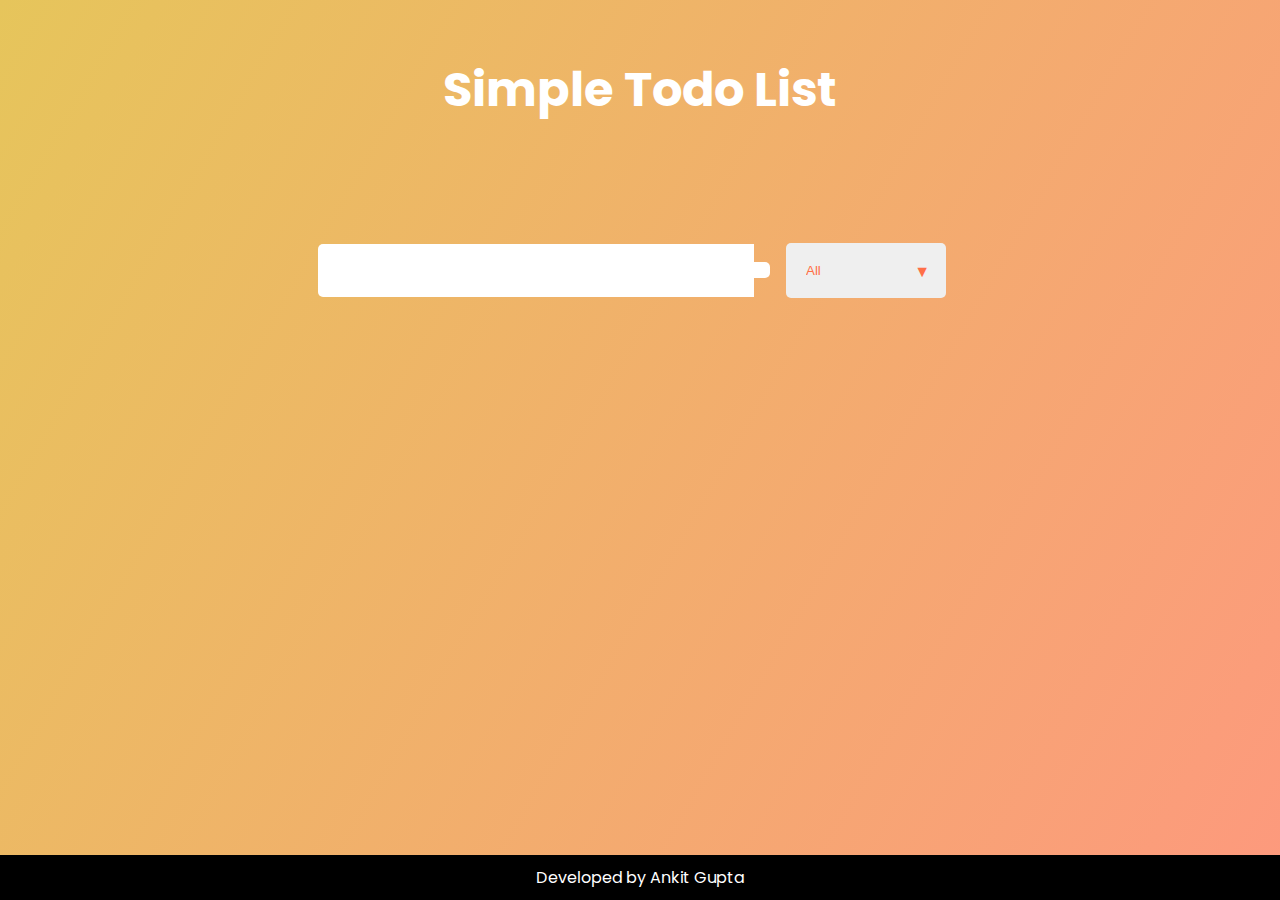
<file: ToDo/index.html>
<!DOCTYPE html>
<html class="no-js">
    <head>
        <meta charset="utf-8">
        <meta http-equiv="X-UA-Compatible" content="IE=edge">
        <title>To do list</title>
        <meta name="description" content="">
        <meta name="viewport" content="width=device-width, initial-scale=1">
        <link href="https://fonts.googleapis.com/css2?family=Poppins:wght@100;200&display=swap" rel="stylesheet">
        <link rel="stylesheet" href="https://cdnjs.cloudflare.com/ajax/libs/font-awesome/5.13.0/css/all.min.css" integrity="sha256-h20CPZ0QyXlBuAw7A+KluUYx/3pK+c7lYEpqLTlxjYQ=" crossorigin="anonymous" />
        <link rel="stylesheet" href="style.css">
    </head>
    <body>
        <header>
            <h1>Simple Todo List</h1>
        </header>

        <form>
            <input type="text" class="todo-input">
            <button class="todo-button" type="submit">
                <i class="fas fa-plus-square"></i>
            </button>
            <div class="select">
                <select name="todos" class="filter-todo">
                    <option value="all">All</option>
                    <option value="completed">Completed</option>
                    <option value="uncompleted">Uncompleted</option>
                </select>
            </div>
        </form>

        <div class="todo-container">
            <ul class="todo-list"></ul>
        </div>

        <br><br><br>

        <div class="footer"><p>Developed by Ankit Gupta</p></div>


        <script src="app.js" async defer></script>
    </body>
</html>
</file>
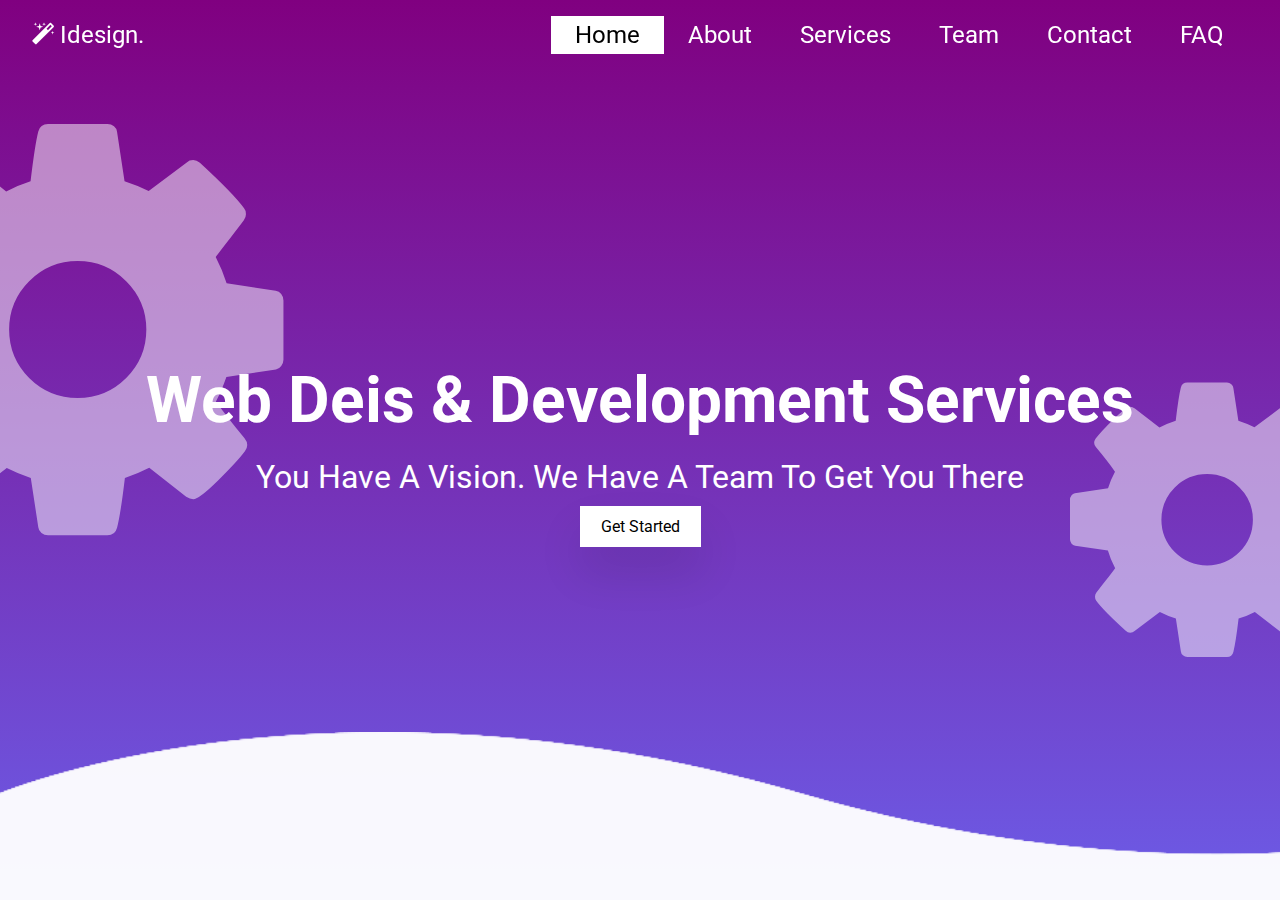
<file: WebReponse/index.html>
<!DOCTYPE html>
<html lang="en">
<head>
	<meta charset="UTF-8">
	<link rel="stylesheet" type="text/css" href="https://cdnjs.cloudflare.com/ajax/libs/font-awesome/4.7.0/css/font-awesome.css">
	<link rel="stylesheet" type="text/css" href="style.css">
	<title>WebReponse</title>
</head>
<body>
	<header class="head">
		<a href="#" class="logo">
			<i class="fa fa-magic" aria-hidden="true"></i> Idesign.
		</a>
		<div class="fa fa-bars" id="toggle" onclick="btntoggle();"></div>
		<nav class="navbar" id="navbar">
			<ul>
				<li class="active"><a href="#home">Home</a></li>
				<li><a href="#about">About</a></li>
				<li><a href="#service">Services</a></li>
				<li><a href="#team">Team</a></li>
				<li><a href="#Contact">Contact</a></li>
				<li><a href="#faq">FAQ</a></li>
			</ul>
		</nav>
	</header>
	<section id="home" class="home">
		<h2>web deis & development services</h2>
		<p>you have a vision. we have a team to get you there</p>
		<button>Get started</button>
		<div class="wave wave1"></div>
		<div class="wave wave2"></div>
		<div class="wave wave3"></div>
		<div class="fa fa-cog nut1"></div>
		<div class="fa fa-cog nut2"></div>
	</section>


	<script type="text/javascript" src="main.js"></script>
</body>
</html>
</file>
<file: Animated Menu Indicator using CSS & Javascript/style.css>
@import url('https://fonts.googleapis.com/css2?family=Dela+Gothic+One&family=Lato:wght@700&family=New+Tegomin&display=swap');
*{
  margin:0;
  padding:0;
  box-sizing: border-box;
  font-family: 'Lato', sans-serif;
}
body{
  display: flex;
  justify-content: center;
  align-items: center;
  min-height: 100vh;
  transition:0.5s;
  background-color: #f53b57;
}
.navigation{
  position:relative;
  width: 350px;
  height: 70px;
  background: #fff;
  border-radius: 35px;
  box-shadow: 0 15px 25px rgba(0,0,0,0.1);
}
.navigation ul
{
  position: absolute;
  top:0;
  left:0;
  width: 100%;
  display: flex;
}
.navigation ul li
{
  position: relative;
  list-style: none;
  width: 70px;
  height:70px;
  z-index:1;
}
.navigation ul li a
{
  position: relative;
  display:flex;
  justify-content: center;
  align-items: center;
  width:100%;
  text-align: center;
  color: #333;
  font-weight: 500;
}
.navigation ul li a .icon
{
  position: relative;
  display: block;
  line-height: 75px;
  text-align:center;
  transition: 0.5s;
}
.navigation ul li:hover a .icon,
.navigation ul li.active a .icon
{
  color:#fff
}
.navigation ul li a .icon .fa
{
  font-size: 28px;
}
.navigation ul li a .title
{
  position: absolute;
  top: -70px;
  left: 50%;
  transform: translate(-50%,15%);
  background: white;
  width: auto;
  padding: 5px 10px;
  border-radius: 6px;
  box-shadow: 0 5px 15px rgba(0,0,0,0.1);
  transition:0.5s;
  opacity:0;
  visibility: hidden;
}
.navigation ul li:hover a .title
{
  opacity:1;
  visibility: visible;
  transform: translate(-50%,50%);
}
.navigation ul li a .title::before
{
  content: '';
  position:absolute;
  width: 10px;
  height:10px;
  background: #fff;
  bottom: -8px;
  left: 48%;
  transform: rotate(45deg) translateX(-50%);
  border-radius: 2px;
}
.navigation ul .indicator
{
  position: absolute;
  left:0;
  width:70px;
  height:70px;
  transition: 0.5s;
}
.navigation ul .indicator::before
{
  content: '';
  position: absolute;
  top: 50%;
  left: 50%;
  transform: translate(-50%,-50%);
  background:#333;
  width:50px;
  height:50px;
  border-radius:50%;
  transition: 0.5s;
}
.navigation ul li:nth-child(1).active ~ .indicator
{
  transform:translate(calc(70px * 0));
}
.navigation ul li:nth-child(2).active ~ .indicator
{
  transform:translate(calc(70px * 1));
}
.navigation ul li:nth-child(3).active ~ .indicator
{
  transform:translate(calc(70px * 2));
}
.navigation ul li:nth-child(4).active ~ .indicator
{
  transform:translate(calc(70px * 3));
}
.navigation ul li:nth-child(5).active ~ .indicator
{
  transform:translate(calc(70px * 4));
}
.navigation ul li:nth-child(1).active ~ .indicator::before
{
  background:#f53b57;
}
.navigation ul li:nth-child(2).active ~ .indicator::before
{
  background:#3c40c6;
}
.navigation ul li:nth-child(3).active ~ .indicator::before
{
   background:#05c46b;
}
.navigation ul li:nth-child(4).active ~ .indicator::before
{
  background:#0fbcf9;
}
.navigation ul li:nth-child(5).active ~ .indicator::before
{
   background:#ffa801;
}
</file>
<file: ChangeText/style.css>
*{
	margin:0;
	padding: 0;
	box-sizing: border-box;
}
body{
	display: flex;
	position: relative;
	/*top: 50%;
	left: 50%;*/
}
section{
	position: relative;
	display: flex;
	justify-content: center;
	align-items: center;
	text-align: center;
}
#home{
	width: 100%;
	height: 100vh;
	background-image: linear-gradient(to right, #ef3b36 , #ffffff);
	font-weight: 500px;
	font-size: 50px;
	animation: changeBg 10s ease infinite;
}
#home h1{
	/*margin-right: 20px;*/
	/*text-transform: uppercase;*/
	color: #fff;
}
#home h1::after{
	content: 'A NguyenDuc';
	font-weight: 200;
	animation: changetext 10s linear infinite;
	/*text-transform:lowercase;*/
}
#home .info{
	position: absolute;
	top: 55%;
}
#home .info span{
	padding: 0 5px;
	animation: ease-in-out;
	font-size: 30px;
}
#home .info span:hover{
	background-color: red;
	animation: ease-in-out;
	padding: 0 5px;
	color: #fff;
	border-radius: 10px;
}

/*f16d
f081
f166 */
@keyframes changetext{
	25%{
		content: 'A Developer';
		color: #c6426e;
	}
	50%{
		content: 'A Designer';
		color: #1c92d2;
	}
	75%{
		content: 'A Content';
		color: #0f9b0f;
	}
	100%{
		content: 'A Play';
		color: #36D1DC;
	}

}
@keyframes changeBg{
	25%{
		background-image: linear-gradient(to right, #36D1DC , #5B86E5);
	}
	50%{
		background-image: linear-gradient(to right, #CB356B , #BD3F32);
	}
	75%{
		background-image: linear-gradient(to right, #283c86 , #45a247);
	}
	100%{
		background-image: linear-gradient(to right, #c0392b , #8e44ad);
	}
	
}
</file>
<file: InfomationV2Scroll/style.css>
:root{
	--light-blue:#323232;
}
/* width */

::-webkit-scrollbar {
    width: 0px;
    height: 0px;
}


/* Track */

::-webkit-scrollbar-track {
    background: #f1f1f1;
}


/* Handle */

::-webkit-scrollbar-thumb {
    background: var(--light-blue);
}


/* Handle on hover */

::-webkit-scrollbar-thumb:hover {
    background: #555;
}
*{
	margin: 0;
	padding: 0;
	box-sizing: border-box;
	font-family: 'Raleway', sans-serif;
}
body{
	background: #323232;		
}
#bg{
	position: relative;	
	width: 100%;
	height: 100vh;
	background: #2bbaff;
	display: flex;
	justify-content: center;
	align-items: center;
	/*text-align: center;*/
	overflow: hidden;
}
#bg h2{
	/*text-align: center;*/
	position: relative;
	font-size: 4rem;
	font-weight: bold;
	color: #fff;
	text-transform: uppercase;
}
.SkeOne{
	position: absolute;
	bottom: -100%;
	left: 50%;
	width: 100%;
	height: 100%;
	background: #323232;
	transform: skewY(-15deg);
	transform-origin: top left;
}
.SkeTwo{
	position: absolute;
	bottom: -100%;
	right: 50%;
	width: 100%;
	height: 100%;
	background: #323232;
	transform: skewY(15deg);
	transform-origin: top right;
}
section{
	padding:100px;
}
#text h2{
	color: #fff;
	margin-bottom: 20px;
	font-size: 3rem;
}
#text p{
	color: #fff;
	font-size: 2rem;
}
</file>
<file: LoadingV1/style.css>
*{
	margin: 0;
	padding: 0;
	font-family: 'New Tegomin', serif;
	box-sizing: border-box;
}
body{
	display: flex;
	justify-content: center;
	align-items: center;
	text-align: center;
	min-height: 100vh;
	background: #323232;
}
.loader{
	position: relative;
	/*-webkit-box-reflect: blow 1px linear-gradient(transparent,#0002);*/
}
.loader:before{
	content: '';
	position: absolute;
	top: 0;
	right: 0;
	width: 2px;
	height: 100%;
	background: #fff;
	animation: MousesText 0.8s steps(3) infinite;
}
@keyframes MousesText{
	0%,75%{
		opacity: 1;
	}
	76%,100%{
		opacity: 0;
	}
}
.loader h2{
	position: relative;
	letter-spacing: 5px;
	color: #fff;
	font-size: 5rem;
	text-transform: uppercase;
	animation: RemoveText 18s steps(21) infinite;
	overflow: hidden;
}
@keyframes RemoveText{
	0%,90%,100%{
		width: 0;
	}
	30%,60%{
		width: 1113.09px;
	}
	
}
</file>
<file: LoginV1/style.css>
*{
	padding: 0;
	margin:0;
	box-sizing: border-box;
}
body{
	font-family: 'Open Sans', sans-serif;
}
.bg{
	position: fixed;
	height: 100%;
	left: 0;
	bottom: 0;
	z-index: -1;
	transition: all 0.3s ease;
}
.bg2{
	position: fixed;
	height: 100%;
	width: 100%;
	left: 0;
	bottom: 0;
	z-index: -2;
	/*background-image: url('svg/bg8.jpeg');*/
	background-repeat: repeat-x;
	background-size: cover;
	transition: 0.3s;
}
.container{
	width: 100vw;
	height: 100vh;
	display: grid;
	grid-template-columns: repeat(2,1fr);
	grid-gap: 7rem;
	padding: 0 2rem;
}
.imgTop{
	display: flex;
	justify-content: flex-end;
	align-items: center;
	transition: all 0.3s ease;
}
.imgTop img{
	width: 500px;
} 
form{
	width: 400px;
	background-color: #fffdfd;
	padding: 15px;
	border-radius: 10px;
}
form h2{
	font-size: 50px;
	font-weight: 700;
	text-transform: uppercase;
	padding: 10px 0;
	color: #f32322;
}
form h2 span{
	color: #164398;
	font-weight: 500;
}
.login_container{
	display: flex;
	align-items: center;
	text-align: center;
	transition: all 0.3s ease;
}
.login_container .imgAva{
	display: flex;
	justify-content: center;
	align-items: center;
}
.imgAva img{
	width: 100px;
}
.gridColum{
	display: grid;
	grid-template-columns: 7% 93%;
	padding: 15px 0;
	border-bottom: 1px solid #134397;;
	margin: 20px 0;
}
.gridColum .i{
	display: flex;
	justify-content: center;
	text-align: center;
	align-items: center;
}
.gridColum label{
	/*position: absolute;*/
	text-align: left;
	padding-left: 5px;
	transition: all 0.3s ease;
}
.loginDiv{
	position: relative;
}
.loginDiv input{
	position: absolute;
	width: 100%;
	height: 56px;
	padding-left: 30px;
	top: -1px;
	left: 0;
	border: none;
	outline: none;
	background: none;
	font-size: 1rem;
}
.loginDiv input:focus ~ .gridColum label{
	position: absolute;
	top: -4px;
}
.btnLogin{
	padding: 10px 20px;
	font-size: 1rem;
	text-transform: uppercase;
	cursor: pointer; 
	border: none;
	outline: none;
	background-color: #134397;
	color: #fff;
}
.btnLogin:hover{
	background-color: #144eb3;
}
.checkPass{
	text-align: right;;
	color: #134397;
	font-weight: 700;
	padding-bottom: 10px;
}
.checkPass:hover{
	color: #f32322;
}
.i{
	color: #134397;
}
@media screen and (max-width: 1000px) {
	.container{
		display: flex;
		flex-direction: column;
		justify-content: center;
		text-align: center;
		align-items: center;
	}
	.container .imgTop{
		display: none;
		transition: all 0.3s ease-in-out;
	}
	.checkPass{
		text-align: center;
		color: #134397;
	}
	.btnLogin{
		background-color: #134397;
		color: #fff;
	}
	.btnLogin:hover{
		background-color: #144eb3;
	}
	.loginDiv input{
		transition: all 0.3s ease; 
	}
}
@media screen and (max-width: 799px) {
	.container{
		display: flex;
		flex-direction: column;
		justify-content: center;
		text-align: center;
		align-items: center;
	}
	.container .imgTop{
		display: none;
		transition: all 0.3s ease;
	}
	.loginDiv{
		color: #fff;
	}
	.gridColum{
		border-bottom: 1px solid #134397;
	}
	.loginDiv input::placeholder,.loginDiv input{
		color: #134397;
	}

}
</file>
<file: LoginV2/style.css>
*{
	margin: 0;
	padding: 0;
	font-family: 'Oswald', sans-serif;
}
body{
	overflow: hidden;
}
section{
	display: flex;
	justify-content: center;
	align-items: center;
	min-height: 100vh;
	background: linear-gradient(to bottom,#f1f4f9,#dff1ff);
}
section .color{
	position: absolute;
	filter: blur(150px);
}
section .color:nth-child(1){
	top: -350px;
	width: 600px;
	height: 600px;
	background: #ff359b;
}
section .color:nth-child(2){	
	bottom: -150px;
	left: 200px;
	width: 500px;
	height: 500px;
	background: #fffd87;
}
section .color:nth-child(3){
	right: 150px;
	bottom: 50px;
	width: 300px;
	height: 300px;
	background: #00d2ff;
}
.box{
	position: relative;
}
.container{
	position: relative;
	width: 400px;
	min-height: 400px;
	background: rgba(255,255,255,0.1);
	border-radius: 10px;
	display: flex;
	justify-content: center;
	align-items: center;
	backdrop-filter:blur(5px);
	box-shadow: 0 25px 45px rgba(0,0,0,0.1);
	border: 1px solid rgba(255,255,255,0.5);
	border-right: 1px solid rgba(255,255,255,0.2);
	border-bottom: 1px solid rgba(255,255,255,0.2);
	/*z-index: 2;*/
}

.container .form {
	position: relative;
	width: 100%;
	height: 100%;
	padding: 40px;
}
.container .form h2{
	position: relative;
	font-weight: 500;
	font-size: 3rem;
	letter-spacing: 1px;
	margin-bottom: 40px;
	color: #fff;
	text-transform: uppercase;

}
.container .form h2::before{
	content: '';
	position: absolute;
	bottom: -10px;
	left: 0.3rem;
	background: #fff;
	width: 5rem;
	height: 4px;
}
/*form{
	position: relative;
	width: 100%;
	}*/
	form .inputBox{
		width: 100%;
		margin-top: 20px;
	}
	form .inputBox input{
		width: 100%;
		outline: none;
		padding: 10px;
		background: rgba(255,255,255,0.2);
		border-radius: 10px;
		border: 1px solid rgba(255,255,255,0.5);
		border-right: 1px solid rgba(255,255,255,0.2);
		border-bottom: 1px solid rgba(255,255,255,0.2);
		box-shadow: 0 25px 45px rgba(0,0,0,0.1);
		font-size: 16px;
	}
	form .inputBox input::placeholder{
		color: #000;
		/*padding-left: 5px; */
	}

	form .inputBox input[type="submit"]{
		background: #fff;
		color: #666;
		max-width: 100px;
		cursor: pointer;
		font-weight: 500;
		margin-bottom: 20px;
	}
	form a{
		color: #000;
		font-weight: bold;
	}
	.box .boxbox{
		position: absolute;	
		backdrop-filter:blur(5px);
		border: 1px solid rgba(255,255,255,0.5);
		border-right: 1px solid rgba(255,255,255,0.2);
		border-bottom: 1px solid rgba(255,255,255,0.2);
		box-shadow: 0 25px 45px rgba(0,0,0,0.1);
		background: rgba(255,255,255,0.1);
		border-radius: 10px;
		animation: Moves 10s linear infinite;
		animation-delay: calc(1s * var(--i))
	}
	@keyframes Moves{
		0%,100%{
			transform: translateY(-40px);
		}
		50%{
			transform: translateY(40px);
		}
	}
	.box .boxbox:nth-child(1){
		top: -50px;
		right: -60px;
		width: 100px;
		height: 100px;
	}
	.box .boxbox:nth-child(2){
		top: 150px;
		left: -100px;
		width: 120px;
		height: 120px;
		z-index: 2;
	}
	.box .boxbox:nth-child(3){
		top: -100px;
		left: 150px;
		width: 70px;
		height: 70px;
	}
	.box .boxbox:nth-child(4){
		bottom: 80px;
		right: -90px;
		width: 100px;
		height: 100px;
		z-index: 2;
	}
	.box .boxbox:nth-child(5){
		bottom: -58px;
		right: 100px;
		width: 50px;
		height: 50px;
		z-index: 2;
	}
</file>
<file: LoginV3CP/css/style.css>
:root{
  --red-cpc:#f11b23;
  --blue-cpc:#002892;
  --white-cpc:#fff;
  --light-blue-cpc:#0d45d8;
  --width-cpc:900px;
  --height-cpc:500px;
}
*{
  margin: 0;
  padding: 0;
  box-sizing: border-box;
  font-family: 'Roboto', sans-serif;
}

body {
  display: flex;
  justify-content: center;
  align-items: center;
  min-height: 100vh;
  background: linear-gradient(to bottom,#f1f4f9,#dff1ff);
  overflow: hidden;
  flex-direction: column;
}
.circleout{
  filter: blur(50px);
}
.circleout:nth-child(1){
  position: absolute;
  top: 6%;
  right: 20%;
  background-color: #7394ec12;
  width: 300px;
  height: 300px;
  border-radius: 50%;
}
.circleout:nth-child(2){
  position: absolute;
  bottom: 6%;
  left: 20%;
  background-color: #f11b230f;
  width: 500px;
  height: 500px;
  border-radius: 50%;
}
.ddc_body{
  box-shadow: 2px 2px 10px 0 rgba(51, 51, 51, 0.2);
}
.container {
  /*width: var(--width-cpc);
  height: var(--height-cpc);
  background: white;
  position: relative;
  display: grid;
  grid-template: 100%/50% 50%;
  padding: 10px;
  border-top-right-radius: 10px;*/
  width: 100%;
  height: 100%;
  background: white;
  position: relative;
  display: grid;
  grid-template: 100%/50% 50%;
  padding: 10px;
  border-top-right-radius: 10px;
  padding-bottom: 3rem;
}
.ddc_info{
  position: relative;
  display: flex;
  justify-content: center;
  align-items: center;
  text-align: center;
  flex-direction: column;
}
.container:before{
  content: '';
  position: absolute;
  width: 100%;
  height: 100%;
  background-color: var(--light-blue-cpc);
  clip-path: circle(150px at -1% -3%);
  transition: 0.5s;
}
.container:after{
  position: absolute;
  content: '';
  height: 2px;
  width: 100%;
  background-color: #e5f2fd;
  bottom: 5%;
}
.ddc_info img{
  width: 250px;
  margin-bottom: 20px;
}
.ddc_info h2,.ddc_info p{
  margin-bottom: 5px;
}
.ddc_info h2{
  font-size: 1.2rem;
  font-weight: 700;
  color: var(--red-cpc);
  text-transform: uppercase;  
}
.ddc_login{
  position: relative;
  display: flex;
  justify-content: center;
  align-items: center;
  text-align: center;
  flex-direction: column;
  width: 100%;
}
.ddc_login:before{
  content: '';
  position: absolute;
  height:70%;
  width: 1px;
  background-color: var(--blue-cpc);
  top: 15%;
  left: 0;
}
.ddc_container{
  position: absolute;
  width: 100%;
}
.ddc_login .ddc_title{
  font-size: 2rem;
  text-transform: uppercase;
  color: var(--red-cpc);
  font-weight: 700;
  margin-bottom: 20px;
}

.ddc_login .ddc_title span{
  color: var(--blue-cpc);
}

form .inputbox{
  width: 100%;
  margin-bottom: 20px;
  padding: 10px 40px;
}

form .inputbox input{
  border: none;
  outline: none;
  padding: 10px 0;
  border-bottom: 1px solid var(--blue-cpc);
  width: 100%;
  font-size: 1rem;
  font-weight: 600;
}
form .inputbox input:focus,form .inputbox input:valid,form .inputbox input::placeholder{
  color: var(--blue-cpc);
  font-weight: 600;
}
.ddc_checkbox{
  display: flex;
  justify-content: flex-start;
  padding: 0 40px;
  margin-bottom: 20px;
}
.ddc_checkbox input[type="checkbox"]{
  zoom: 1.5;
}
.ddc_checkbox a{
  color: var(--blue-cpc);
  padding-left: 10px;
  font-size: 1rem;
  font-weight: 600;
  text-decoration: none;
}
.ddc_checkbox a:hover{
  color: var(--red-cpc);
}
.ddc_container input[type="submit"]{
  border: none;
  outline: none;
  font-size: 1rem;
  padding: 10px 20px;
  background-color: var(--blue-cpc);
  cursor: pointer;
  color: var(--white-cpc);
  text-transform: uppercase;
  font-weight: 500;
  margin-bottom: 20px;  
  box-shadow: 0 25px 45px rgba(0,0,0,0.1);
}
.ddc_container input[type="submit"]:hover{
  background-color: var(--light-blue-cpc);
}
.ddc_forgot a{
  font-size: 1rem;
  font-weight: 500;
  color: var(--blue-cpc);
}
.ddc_forgot a:hover{

  color: var(--red-cpc);
}
.ddc_footer{
  width: var(--width-cpc);
  background: white;
  position: relative;
  /*padding: 10px;*/
  border-bottom-right-radius: 10px;
}
.ddc_footer:before{
  content: '';
  position: absolute;
  width: 100%;
  height: 100%;
  background-color: var(--red-cpc);
  clip-path: circle(80px at 100% 100%);
  transition: 0.5s;
}
.ddc_footer p{
  margin-bottom: 10px;
  padding-left: 20px;
}
.ddc_cr{
  display: flex;
  justify-content: flex-start;
}
.ddc_cr img{
  width: 30%;
  padding: 10px 20px;
}

@media (max-width: 910px){
  .ddc_body{
    width: 100%;
  }
  .container{
    display: flex;
    flex-direction: column;
    width: 100%;
    padding: 0;
    height: 30rem;
  }
  .ddc_info img{
    width: 20%;
  }
  .ddc_login .ddc_title{
    margin-bottom: 2%;
  }
  .ddc_info h2,.ddc_info p{
    display: none;
  }
  .ddc_container{
    top: 0;
  }
  .ddc_footer{
    width: 100%;
    top: 5px; 
  }
  .ddc_footer p{
    padding-top: 10px;
    margin-bottom: 0;
  }
  .container:after{
    background-color: transparent;
  }
}
</file>
<file: SVG Animation With Text Tutoria DDC/style.css>
*{
	padding: 0;
	margin: 0;
	box-sizing: border-box;
}
body{
	width: 100%;
	height: 100vh;
	background-color: rgb(32,35,48);	
}
#logo{
	position: relative;
	top: 40%;
	left: 50%;
	transform: translate(-50%,-50%);
	animation: 0.5s ease-in-out;
	/*animation:fill 8s ease forwards;*/
}


#logo path:nth-child(n){
	stroke-dasharray: 500;
	stroke-dasharray: 1000;
	animation:dash 2s linear forwards;
}

@keyframes dash{	
	to{
		stroke-dasharray: 0;		
	}
}
@keyframes fill{

	from{
		fill: transparent;
	}
	
	to{
		fill: red;
	}
}
.m__div_er{
	position: relative;
	display: flex;
	justify-content: center;
	top: 10%;
	
}
.m__div_er p{
	font-size: 50px;
	color: white;
	padding: 20px;
	width: 50%;
	/*background-image: linear-gradient(#00A5A8 0%, #4DCBCD 100%);*/
	border-top: 1px solid #fff;
	border-left: 1px solid #fff;
	border-right: 1px solid #fff;
	text-align: center;
	border-top-left-radius: 10px;
	border-top-right-radius: 10px;
	text-transform: uppercase;
	font-weight: 500;
	/*box-shadow: 1px 0px 20px rgb(204 150 150 / 25%);*/
}

.m__div_btn {
    position: relative;
    top: 15%;
    left: 50%;
    transform: translate(-50%,-50%);
    justify-content: center;
    align-items: center;
    text-align: center;
}
.m__div_btn .m__btn_Home{
	position: relative;
	padding: 10px 20px;
	border: none;
	background: #b5b5b573;
	box-shadow: 1px 0px 20px rgb(0 0 0 / 10%);
	font-size: 20px;
	color: #fff;
	text-transform: uppercase;
	/*border-bottom: 2px solid red;*/
}
.m__div_btn .m__btn_Home::before {  
	transform: scaleX(0);
	transform-origin: bottom right;
}
.m__div_btn .m__btn_Home:focus{
	outline: none;
}
.m__div_btn .m__btn_Home:hover{
	color: black;
}
.m__div_btn .m__btn_Home:hover::before {
	transform: scaleX(1);
	transform-origin: bottom left;
	border-bottom: 2px solid #fff;  
}

.m__div_btn .m__btn_Home::before {
	content: " ";
	display: block;
	position: absolute;
	top: 0; right: 0; bottom: 0; left: 0;
	inset: 0 0 0 0;
	background: hsl(200 100% 80%);
	z-index: -1;
	transition: transform .3s ease;
}

@media (max-width:1208px) {
	body{
		flex-direction: column;
	}
	.m__div_er {
		margin-right: 5px;
		margin-left: 5px;
		top: 2%;
	}
	.m__div_er p {
		width: 100%;
		font-size: 20px;
	}
}
</file>
<file: ToDo/style.css>
*{
    margin: 0;
    padding: 0;
    box-sizing: border-box;    
}

body{
    background-image: linear-gradient(120deg,#e6c55b, #fd997d);
    color: white;
    font-family: "Poppins", sans-serif;
    min-height: 100vh;
}

header{
    font-size: 1.5rem;
}

header,form{
    min-height: 20vh;
    display: flex;
    justify-content: center;
    align-items: center;
}

form input, form button{
    padding: 0.5rem;
    font-size: 2rem;
    border: none;
    background: white;
}

form button{
    color: #fd997d;
    background: white;
    cursor: pointer;
    transition: all 0.3s ease;
    border-radius: 0px 5px 5px 0px;
}

form button:hover{
    background: #fd997d;
    color: white;
}

.todo-container {
    display: flex;
    justify-content: center;
    align-items: center;
}

.todo-list {
    min-width: 40%;
    list-style: none;
}

.todo {
    margin: 0.5rem 1rem;
    background: white;
    color: black;
    font-size: 1.5rem;
    display: flex;
    justify-content: space-between;
    align-items: center;
    transition: all 0.5s ease;
    border-radius: 5px;
}

.todo-input {
    border-radius: 5px 0px 0px 5px;
}

.todo li {
    flex: 1;
}

.deleted-btn, .completed-btn {
    background: #ff6f47;
    color: white;
    border: none;
    padding: 1rem;
    cursor: pointer;
    font-size: 1rem;
}

.deleted-btn{
    border-radius: 0px 5px 5px 0px;
}

.completed-btn{
    background: rgb(73, 204, 73);
}

.todo-item {
    padding: 0rem 0.5rem;
}

.fa-trash, .fa-check {
    pointer-events: none;
}

.completed {
    text-decoration: line-through;
    opacity: 0.5;
}

.fall {
    transform: translateY(8rem) rotateZ(20deg);
    opacity: 0;
}

select{
    -webkit-appearance: none;
    -moz-appearance: none;
    appearance: none;
    outline: none;
    border: none;
}

.select {
    margin: 1rem;
    position: relative;
    overflow: hidden;
}

select {
    color: #ff6f47;
    width: 10rem;
    cursor: pointer;
    padding: 1.25rem;
    border-radius: 5px;
}

.select::after {
    content: "\25BC";
    position: absolute;
    color: #ff6f47;
    top: 0;
    right: 0;
    padding: 1rem;
    pointer-events: none;
    transition: all 0.3s ease;
}

.footer {
    position: fixed;
    left: 0;
    bottom: 0;
    width: 100%;
    background-color: black;
    color: white;
    text-align: center;
    padding: 10px;
  }
</file>
<file: WebReponse/style.css>
@import url('https://fonts.googleapis.com/css2?family=Roboto:ital,wght@0,300;0,400;0,700;1,500&display=swap');
:root{
	--color:#6C5CE7;
}
*{
	font-family: 'Roboto', sans-serif;
	margin: 0;
	padding: 0;
	box-sizing: border-box;
}
body{
	overflow-x: hidden;
}
.fa-bars{
	display: none;
	font-size: 1.5rem;
	color: #fff;
}
.head{
	display: flex;
	align-items: center;
	justify-content: space-between;
	width: 100%;
	padding: 1rem 2rem;
	position: fixed;
	top:0;
	left: 0;
	z-index: 100;
}
.head a{
	text-decoration: none;
	font-size: 1.5rem;
	color: #fff;
}
.head a i{
}
.head nav ul{
	list-style: none;
	text-align: center;
	display: flex;
	justify-content: space-between;
}
.head nav ul .active{
	background-color: #fff;
}
.head nav ul .active a{
	color: #000;
}
.head nav ul li{
	padding: 5px 1.5rem;
	transition: 0.3s ease-out;
}
.head nav ul li:hover{
	background-color: #fff;
}
.head nav ul li:hover a{
	color: #000;
}
.head nav ul li a{
	text-transform: capitalize;
}
.home{
	position: relative;
	width: 100vw;
	height: 100vh;
	background:linear-gradient(purple, var(--color));
	display: flex;
	flex-direction: column;
	justify-content: center;
	text-align: center;
	align-items: center;
	overflow: hidden;
}
.home h2{
	font-size:4rem;
	color: #fff;
	text-transform: capitalize;
	padding: 10px 20px;
}
.home p{
	font-size:2rem;
	color: #fff;
	text-transform: capitalize;
	padding: 10px 20px;
}
.home button{
	outline: none;
	box-shadow: 0 25px 45px rgba(0,0,0,0.1);
	border: 1px solid rgba(255,255,255,0.5);
	border-right: 1px solid rgba(255,255,255,0.2);
	border-bottom: 1px solid rgba(255,255,255,0.2);
	padding: 10px 20px;
	font-size: 1rem;
	text-transform: capitalize;
	background-color: #fff;
	cursor: pointer;
	transition: .5s ease-out;
}

.home button:hover{
	background-color: #fff3f3;
	letter-spacing: 2px;
	color: #000;
}
.home .wave{
	opacity: 0.9;
	position: absolute;
	bottom: -.5rem;
	left: 0;
	height:11rem;
	width: 100%;
	background: url(./wave.png);
	background-size: 100rem 11rem;
	background-repeat: repeat-x;
	animation:waves 10s linear infinite;
}
.home .wave2{
	animation-direction: reverse;
	opacity: .2;
}

.home .wave3{
	animation-duration: 4s;
	opacity: .5;
}
@keyframes waves{
	0%{
		background-position-x: 0;
	}
	100%{
		background-position-x: 100rem;
	}
}
.home .fa-cog{
	opacity: 0.5;
	color: #fff;
	animation:rotate 10s linear infinite;
}
.home .nut1{
	position: absolute;
	top: 10%;
	left: -10%;
	font-size: 30rem;
}
.home .nut2{
	position: absolute;
	top: 40%;
	right: -5%;
	font-size: 20rem;
	animation-direction: reverse;
}
@keyframes rotate{
	100%{
		transform: rotate(360deg);
	}	
}
@media (max-width: 991px){
	.fa-bars{
		display: block;
		z-index: 99;
		cursor: pointer;
	}
	.fa-bars.active{
		color: #000;
	}
	.head nav{
		position: fixed;		
		top:-250px;		
		transition: .2s ease-out;
		width: 100%;
		background-color: #fff;
		height: auto;
		left: 0;		
		text-align: center;
		align-items: center;
	}
	.head nav ul{
		display: flex;
		justify-content: center;
		flex-direction: column;
		padding: 10px;
	}
	.head nav.active{
		top:0;
		border-top: 4px solid var(--color);
	}
	.head nav.active ul li{
		padding: 20px;
		cursor: pointer;
	}
	.head nav.active ul li.active{
		background-color: #ccc;
	}
	.head nav.active ul li:hover{
		background-color: var(--color);
	}
	.head nav.active ul li a{
		color: #000;
	}
}
</file>
